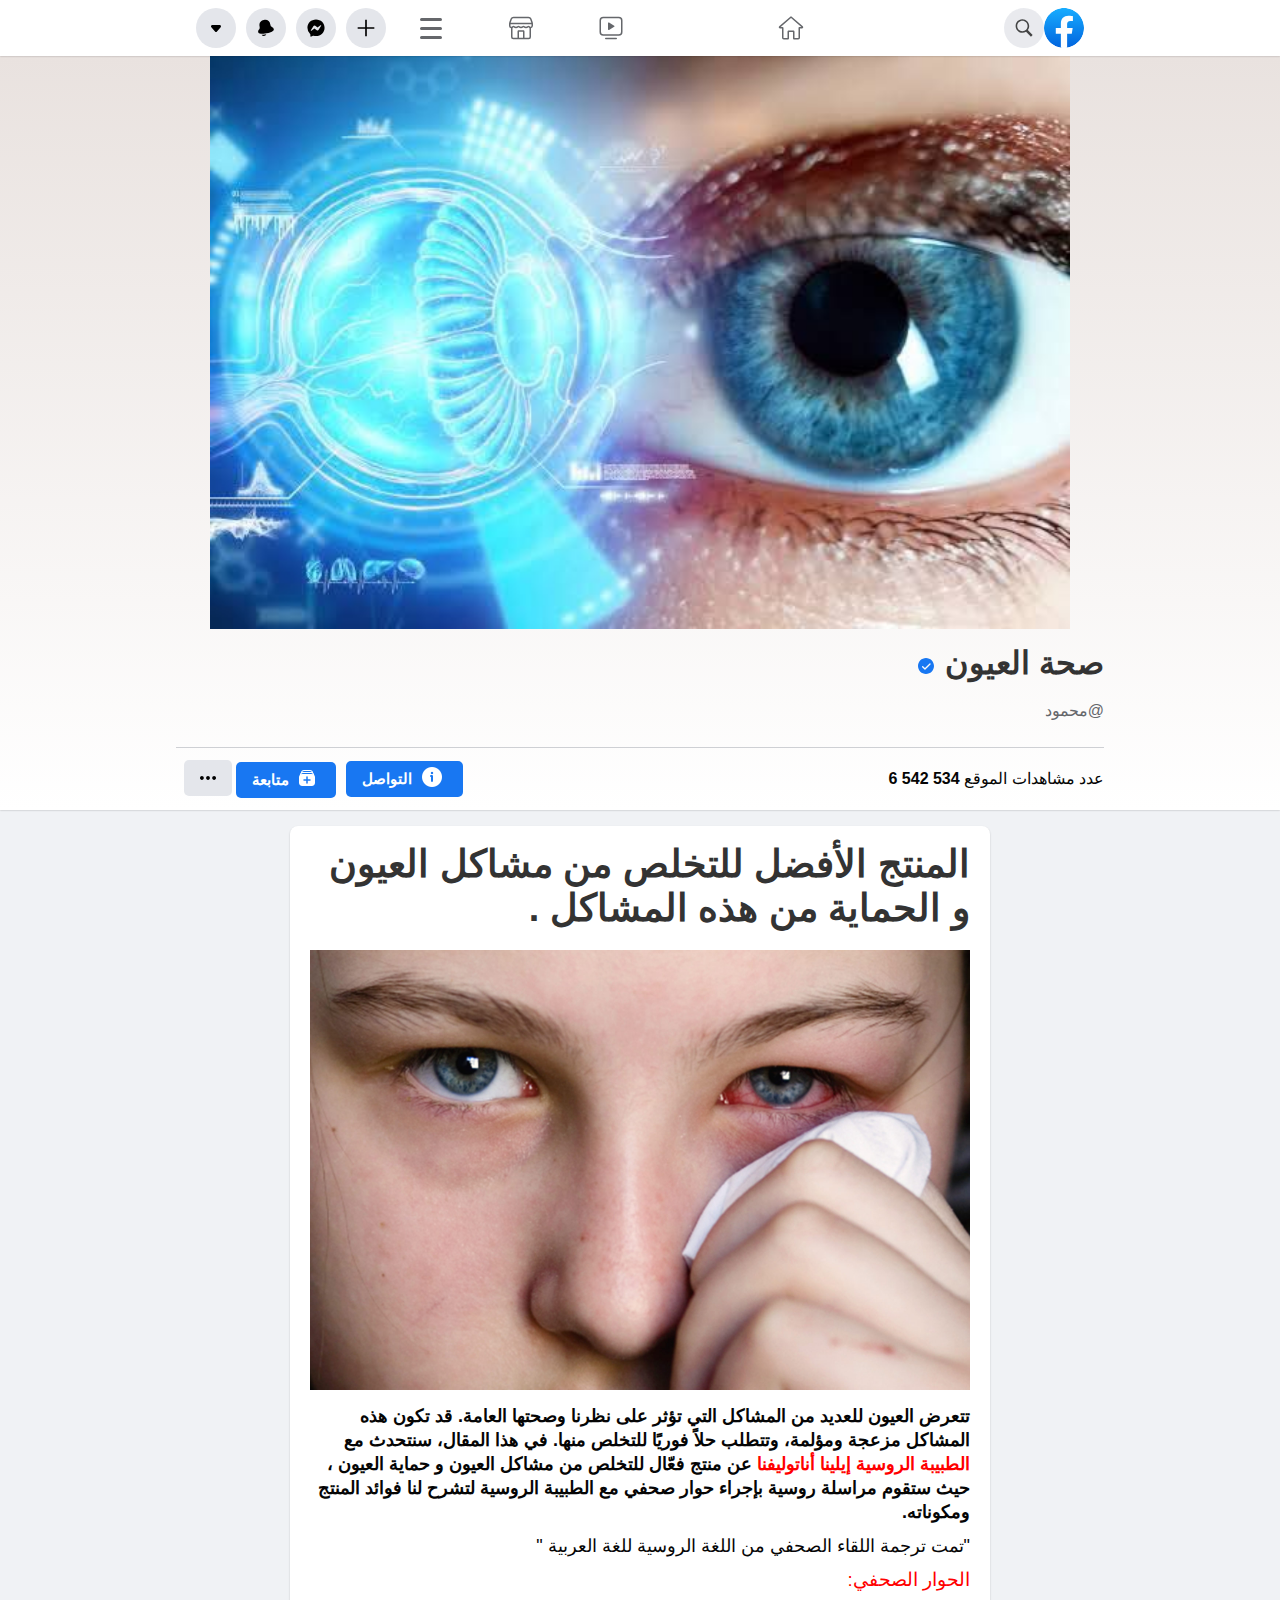
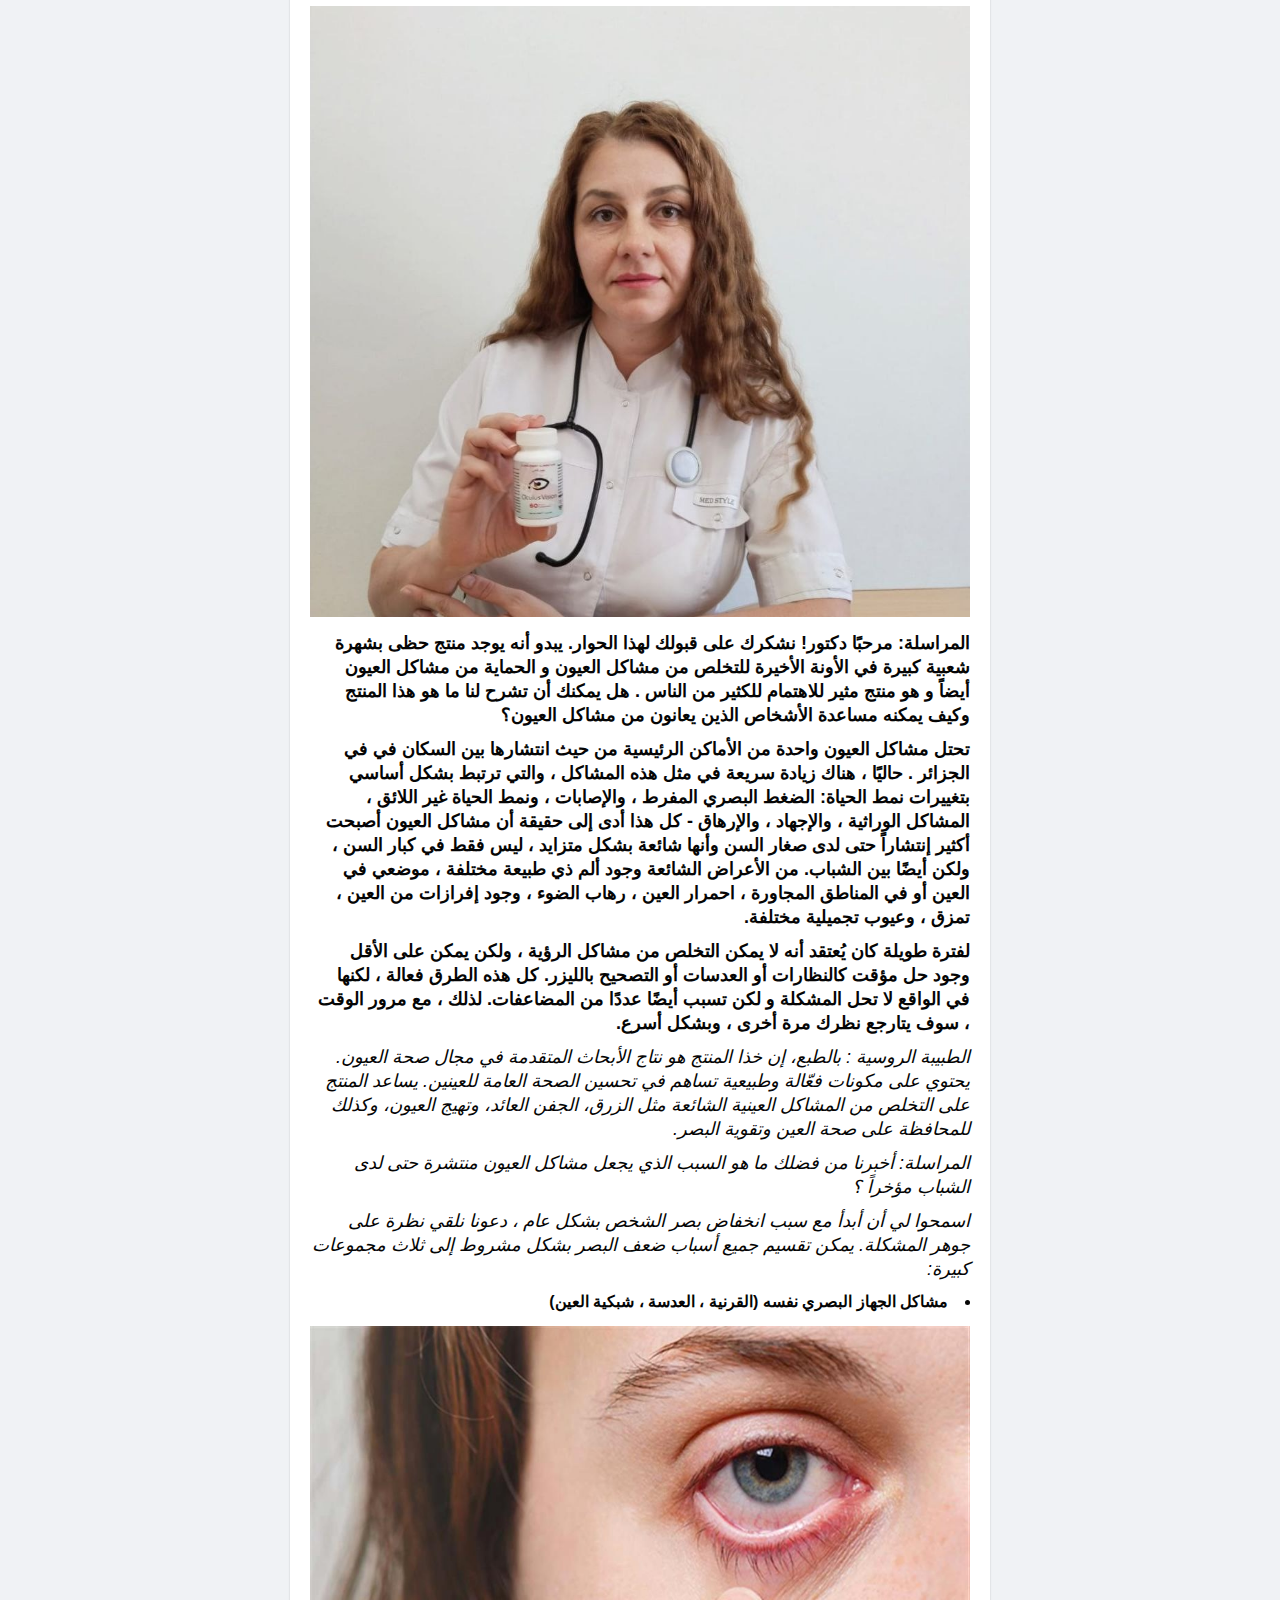
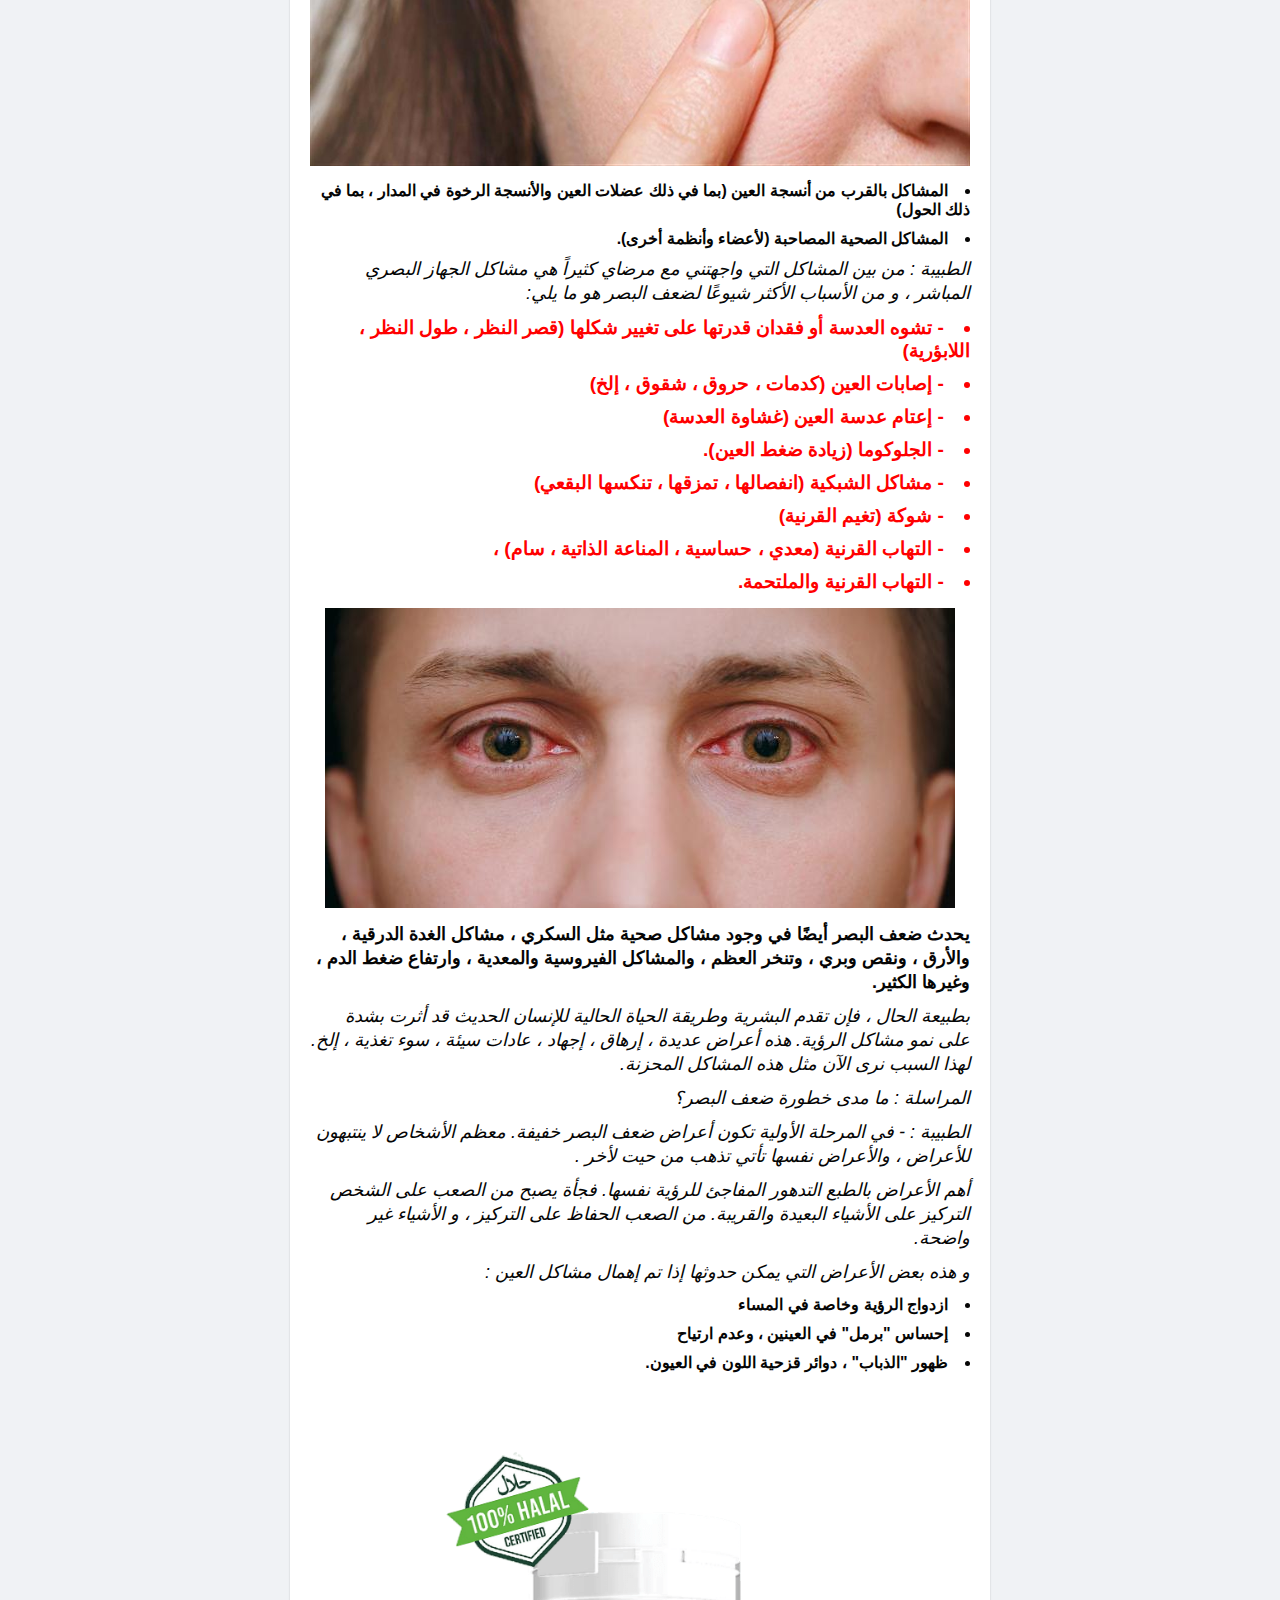
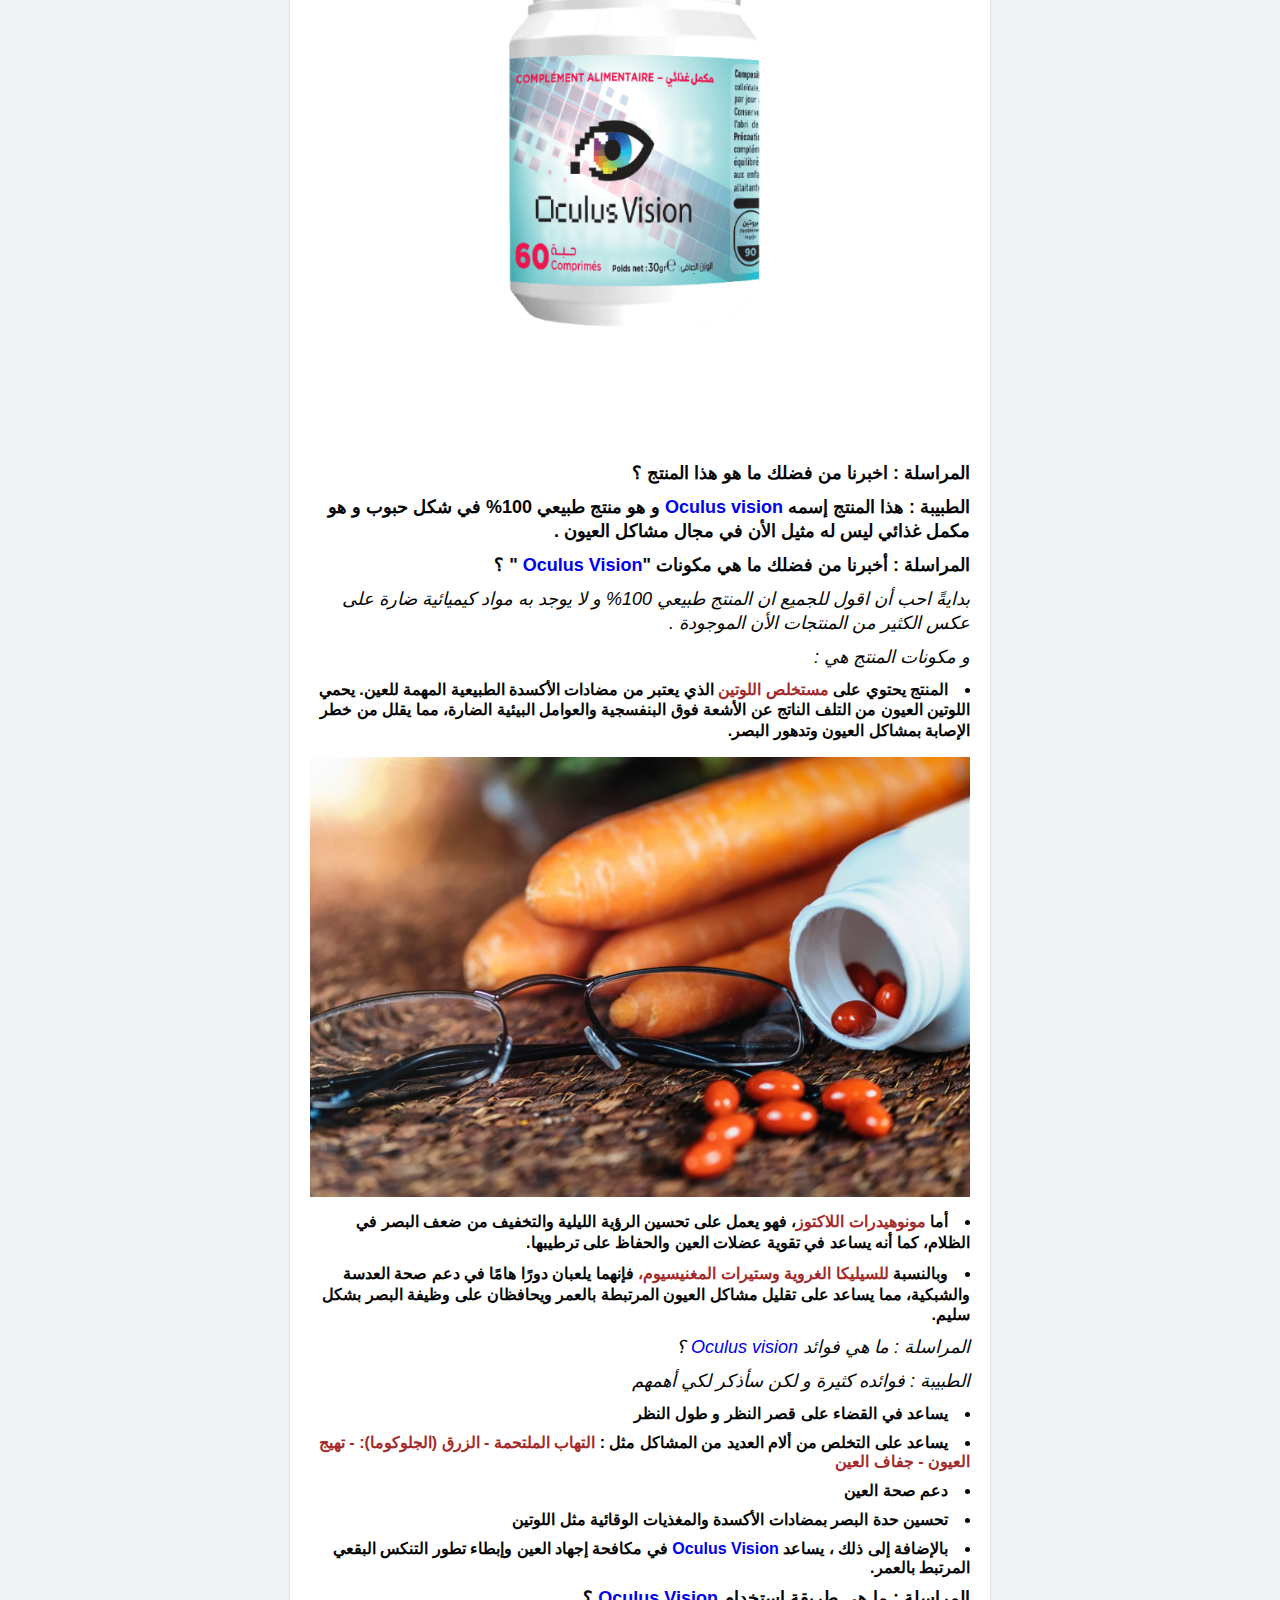
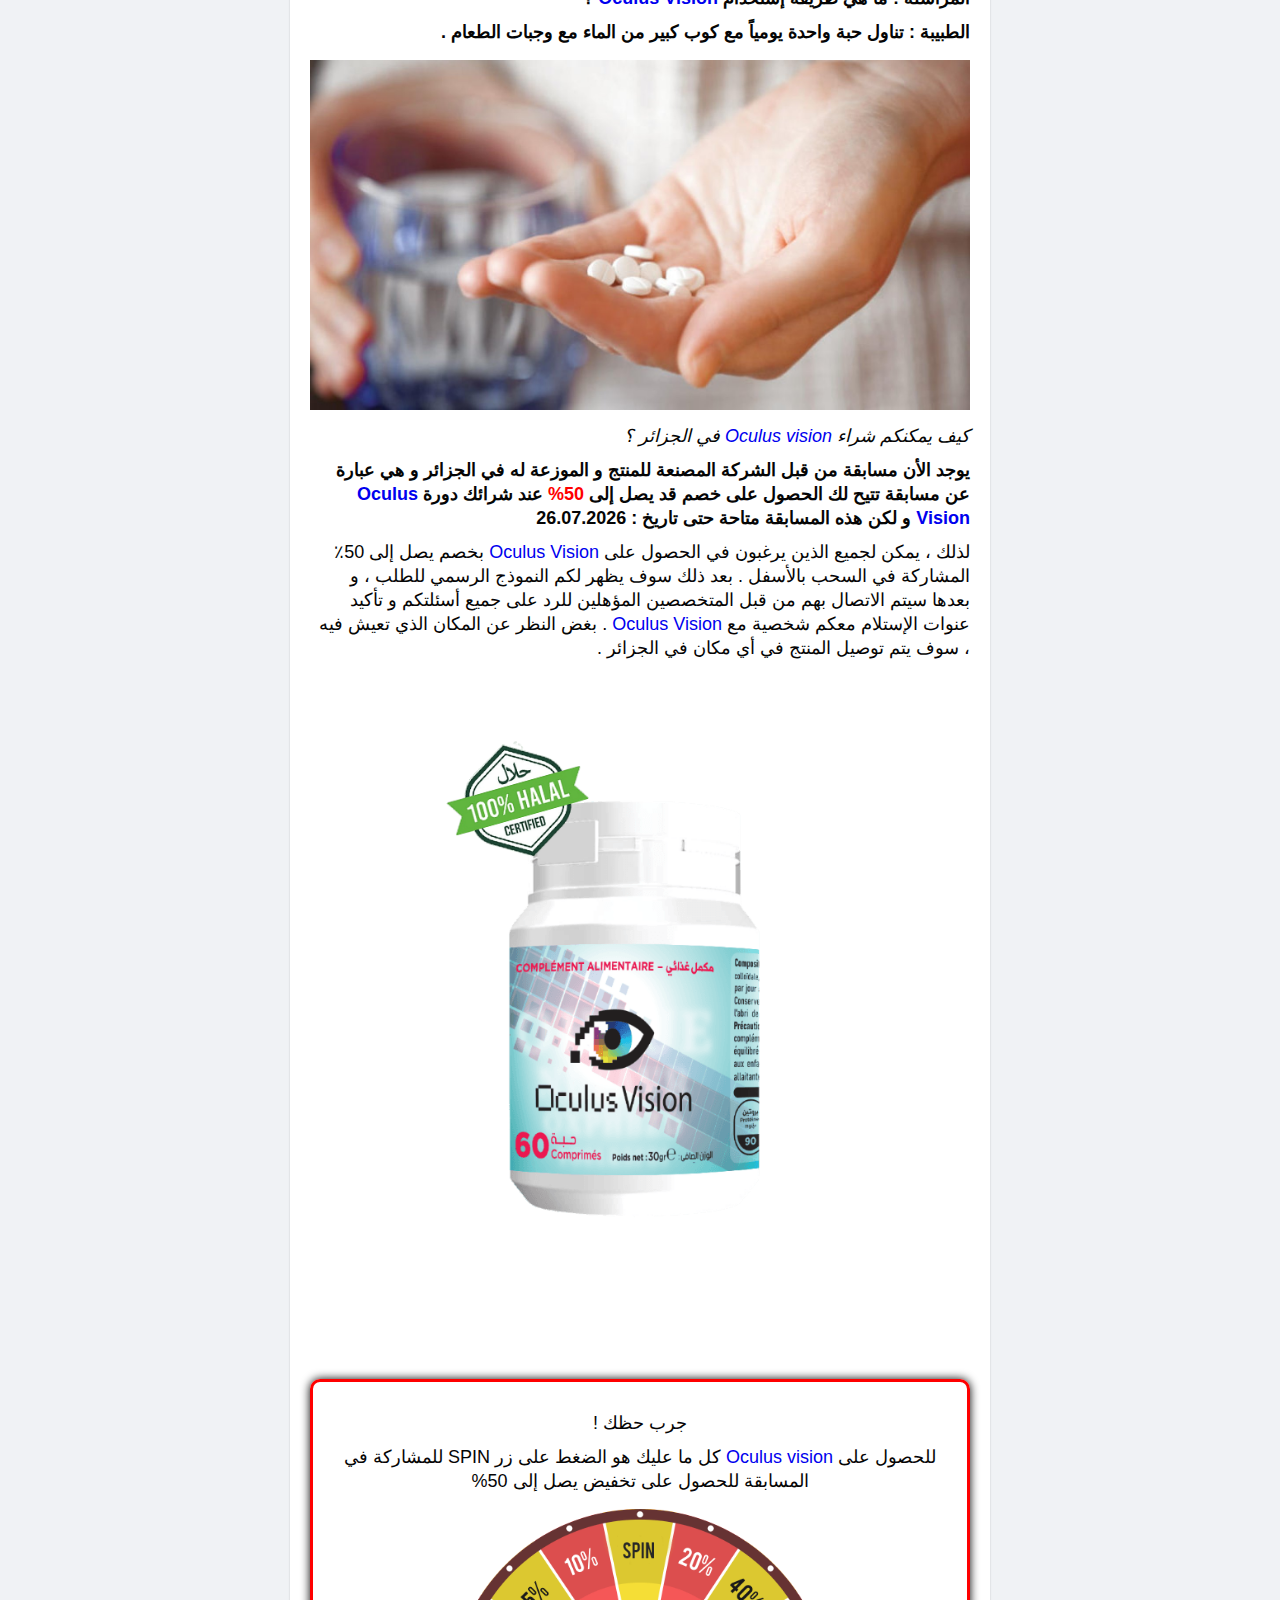
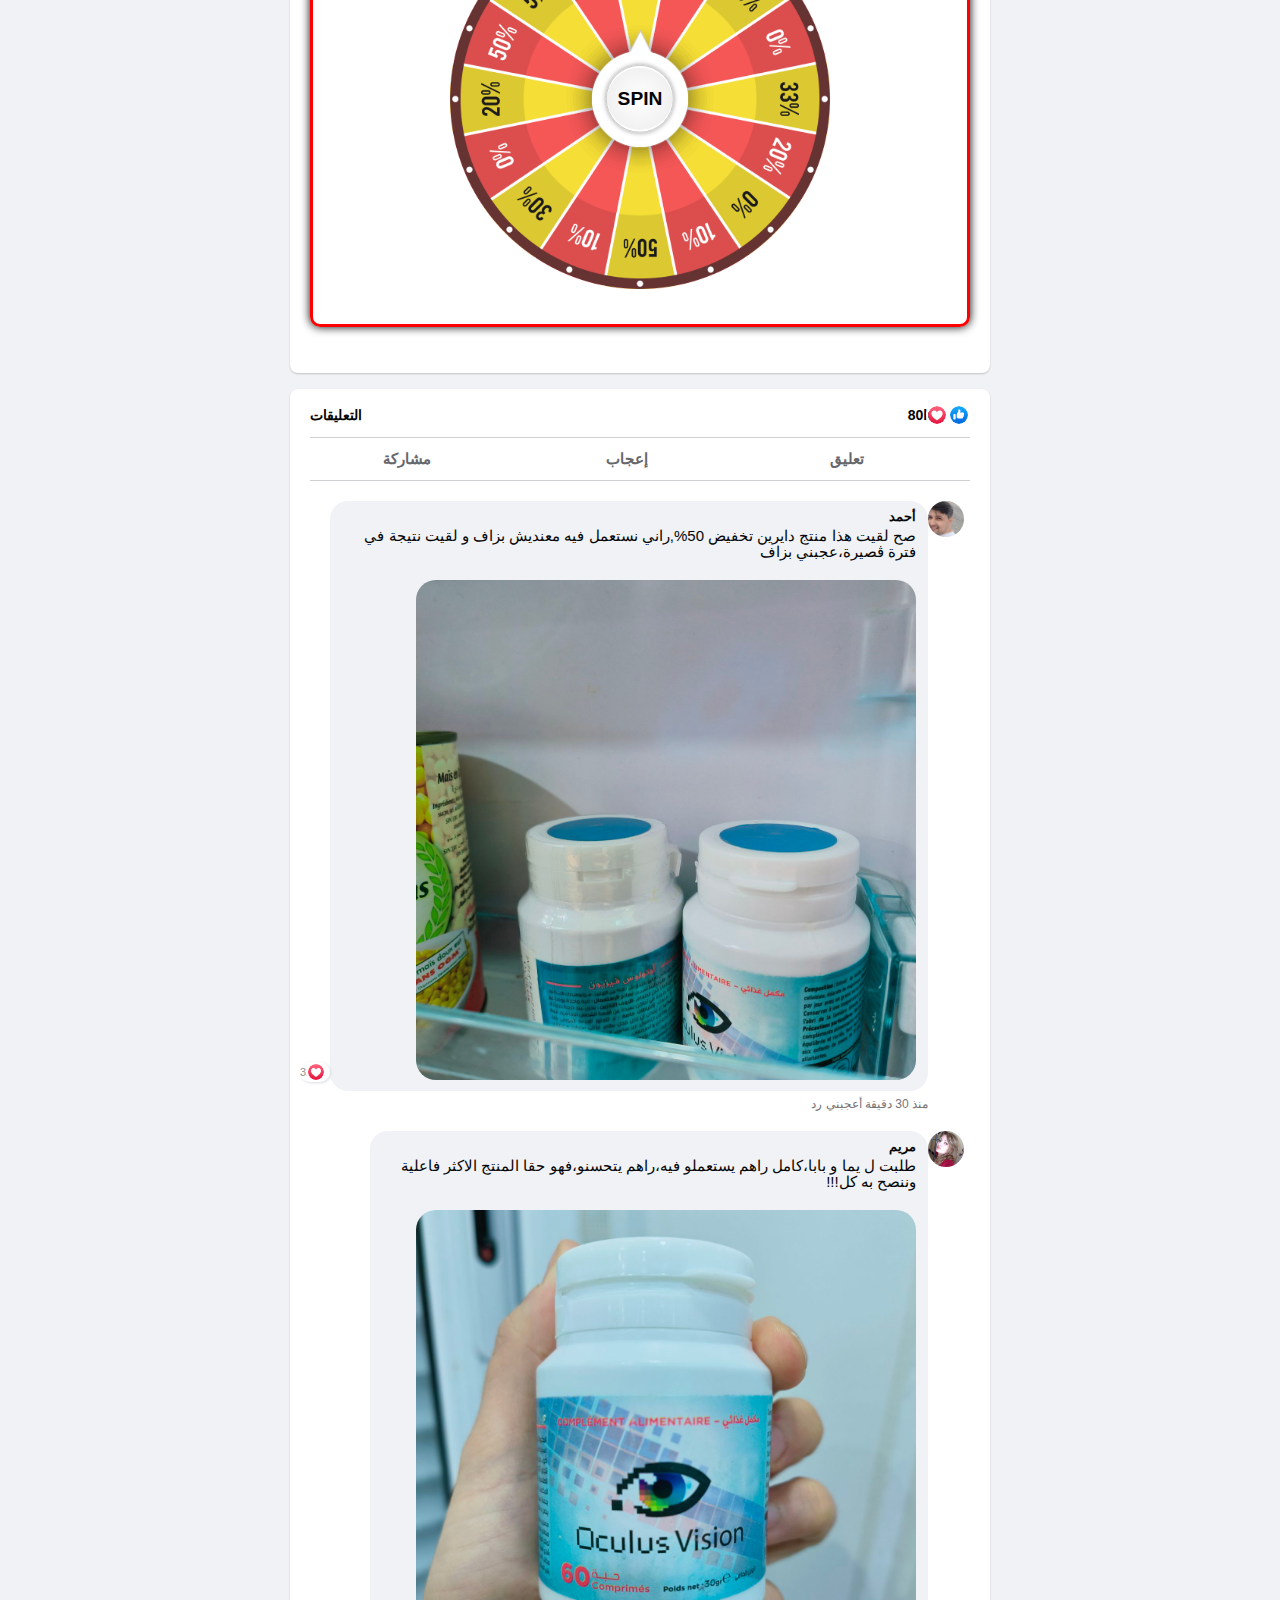
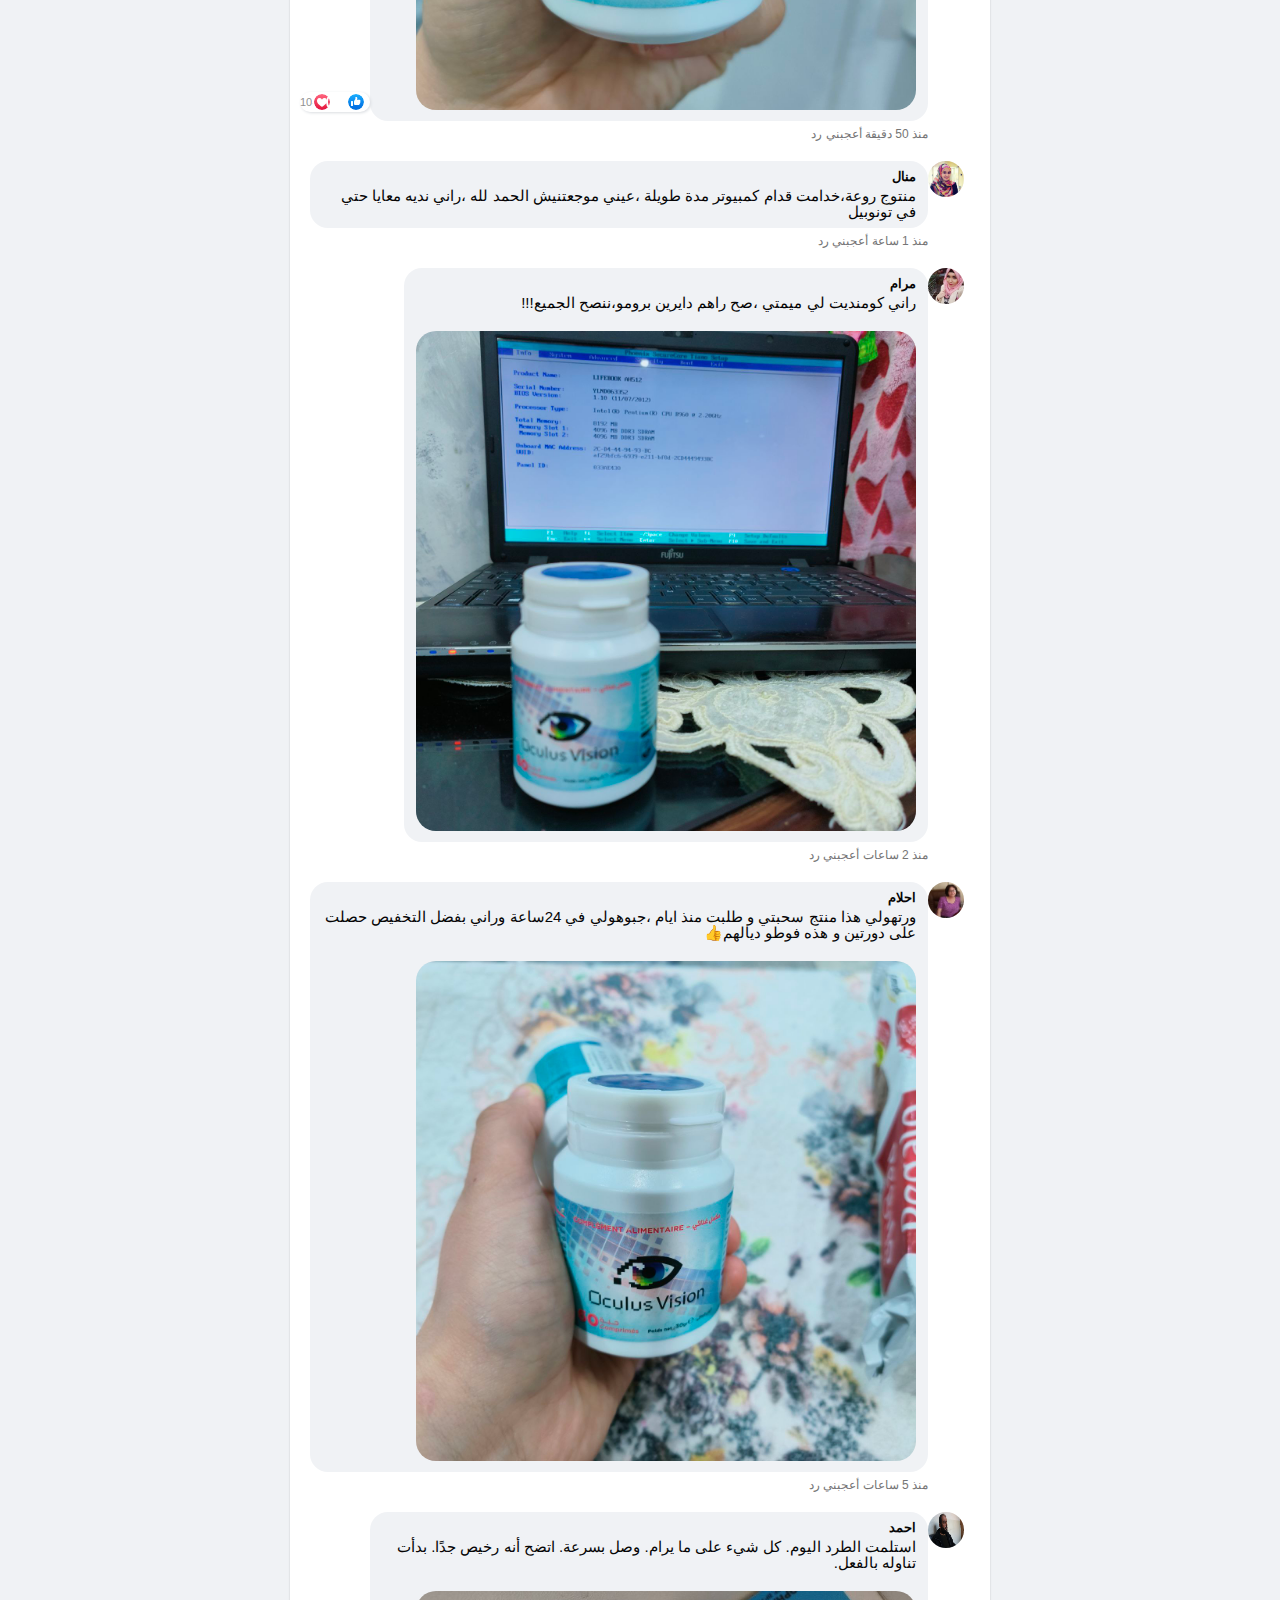
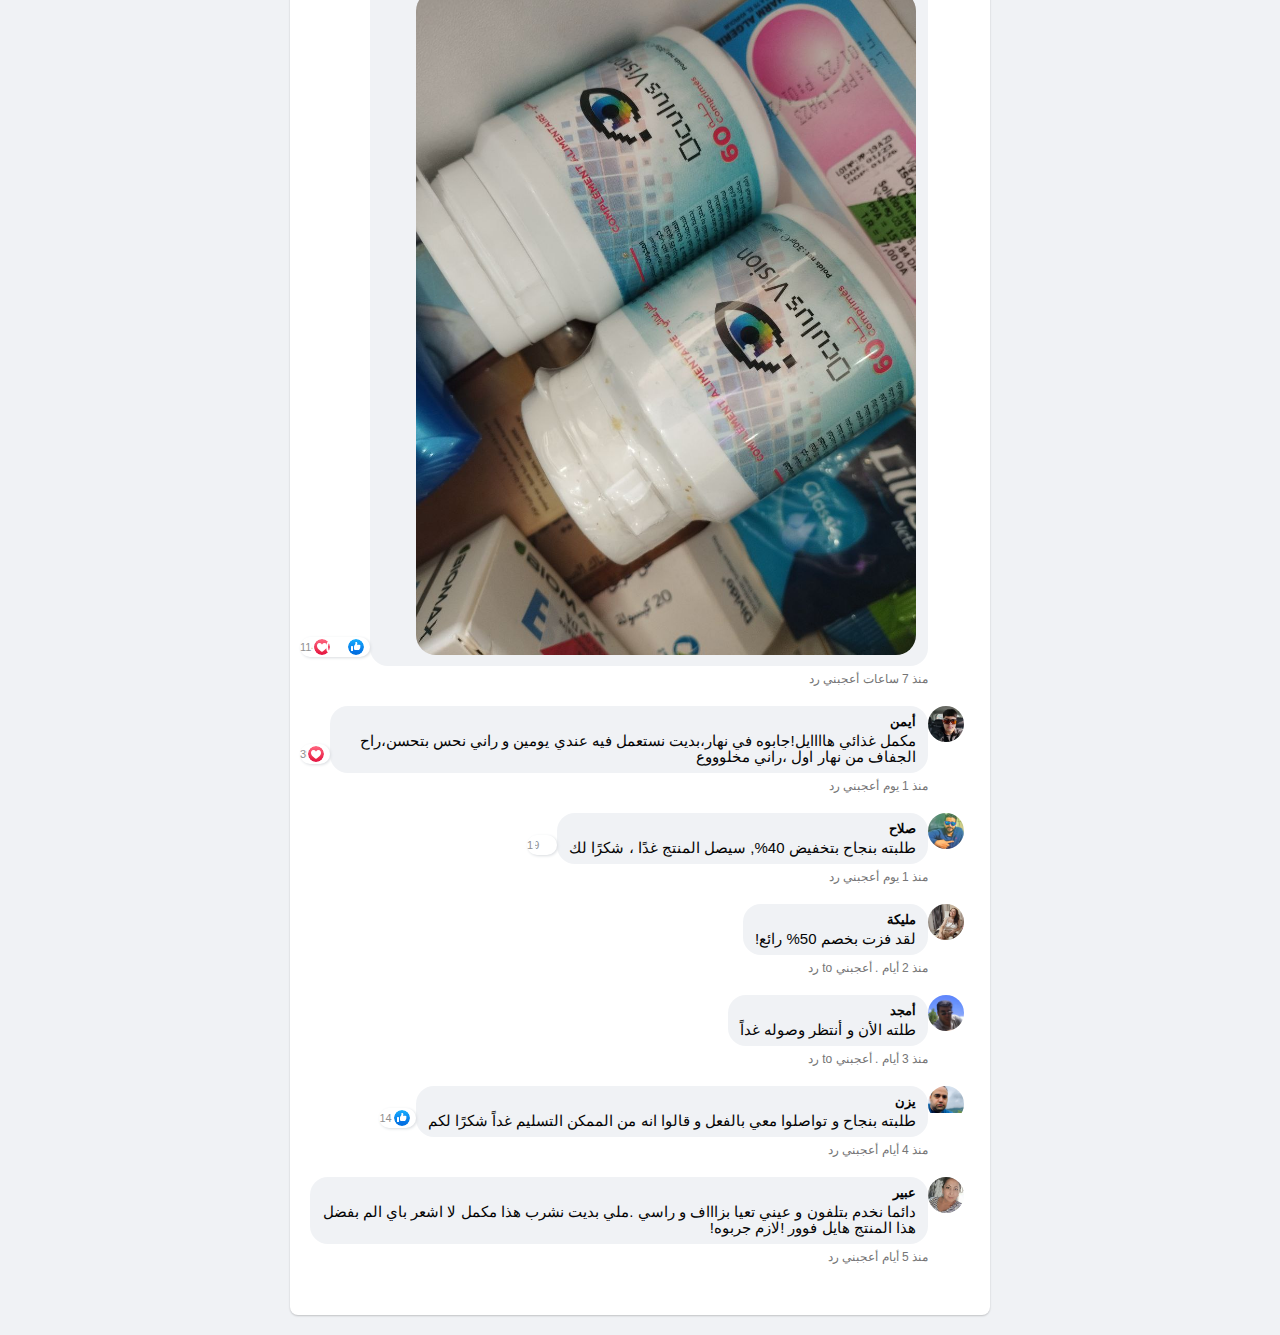
<file: index.html>
<!DOCTYPE html>
<html lang="cs" dir="ltr" data-lt-installed="true">
	<head><meta http-equiv="Content-Type" content="text/html; charset=UTF-8">
	
	
	<meta http-equiv="X-UA-Compatible" content="IE=edge">
	<meta name="viewport" content="width=device-width, initial-scale=1.0">
	<title>المنتج الأفضل للقضاء على مشاكل العيون و التخلص منها بالمنزل </title>
	<link rel="icon" href="Koupit Oculear levně. Ceny, recenze. Objednejte si Oculear nyní!_files/halal oculus.png" type="image/x-icon">
	<link href="Koupit Oculear levně. Ceny, recenze. Objednejte si Oculear nyní!_files/style.css" rel="stylesheet">
<meta name="referrer" content="unsafe-url"></head>

<body class="ev-date" data-invalid-name-text="Zadejte platné jméno!" data-invalid-phone-text="Zadejte, prosím, platné telefonní číslo, jinak Vás nebudeme moci kontaktovat!">
	<svg xmlns="http://www.w3.org/2000/svg" class="inL_748581">
		<symbol id="icon_burger" viewBox="0 0 28 28">
			<path d="M23.5 4a1.5 1.5 0 110 3h-19a1.5 1.5 0 110-3h19zm0 18a1.5 1.5 0 110 3h-19a1.5 1.5 0 110-3h19zm0-9a1.5 1.5 0 110 3h-19a1.5 1.5 0 110-3h19z"></path>
			
		</symbol>
		<symbol id="icon_corner-down" viewBox="0 0 20 20">
			<path d="M10 14a1 1 0 01-.755-.349L5.329 9.182a1.367 1.367 0 01-.205-1.46A1.184 1.184 0 016.2 7h7.6a1.18 1.18 0 011.074.721 1.357 1.357 0 01-.2 1.457l-3.918 4.473A1 1 0 0110 14z"></path>
			
		</symbol>
		<!-- <symbol id="icon_friends" viewBox="0 0 28 28">
			<path d="M10.5 4.5c-2.272 0-2.75 1.768-2.75 3.25C7.75 9.542 8.983 11 10.5 11s2.75-1.458 2.75-3.25c0-1.482-.478-3.25-2.75-3.25zm0 8c-2.344 0-4.25-2.131-4.25-4.75C6.25 4.776 7.839 3 10.5 3s4.25 1.776 4.25 4.75c0 2.619-1.906 4.75-4.25 4.75zm9.5-6c-1.41 0-2.125.841-2.125 2.5 0 1.378.953 2.5 2.125 2.5 1.172 0 2.125-1.122 2.125-2.5 0-1.659-.715-2.5-2.125-2.5zm0 6.5c-1.999 0-3.625-1.794-3.625-4 0-2.467 1.389-4 3.625-4 2.236 0 3.625 1.533 3.625 4 0 2.206-1.626 4-3.625 4zm4.622 8a.887.887 0 00.878-.894c0-2.54-2.043-4.606-4.555-4.606h-1.86c-.643 0-1.265.148-1.844.413a6.226 6.226 0  vhb bvg gvfb011.76 4.336V21h5.621zm-7.122.562v-1.313a4.755 4.755 0 00-4.749-4.749H8.25a4.755 4.755 0 00-4.75 4.749v1.313c0 .518.421.938.937.938h12.125c.517 0 .938-.42.938-.938zM20.945 14C24.285 14 27 16.739 27 20.106a2.388 2.388 0 01-2.378 2.394h-5.81a2.44 2.44 0 01-2.25 1.5H4.437A2.44 2.44 0 012 21.562v-1.313A6.256 6.256 0 018.25 14h4.501a6.2 6.2 0 013.218.902A5.932 5.932 0 0119.084 14h1.861z"></path>
			
		</symbol> -->
		<symbol id="icon_home" viewBox="0 0 28 28">
			<path d="M17.5 23.979h3.75c.136 0 .25-.115.25-.25v-9.75c0-.552.449-1 1-1h1.83L14.017 4.046 3.672 12.979H5.5a1 1 0 011 1v9.75c0 .135.115.25.25.25h3.75v-6.25c0-.689.561-1.25 1.25-1.25h4.5c.689 0 1.25.561 1.25 1.25v6.25zm3.75 1.5H17a1 1 0 01-1-1v-6.152a.348.348 0 00-.348-.348h-3.304a.348.348 0 00-.348.348v6.152a1 1 0 01-1 1H6.75A1.75 1.75 0 015 23.729v-9.25H3.069c-.502 0-.99-.264-1.201-.72a1.243 1.243 0 01.307-1.469l10.826-9.378c.247-.237.607-.385.988-.391.403.006.764.154 1.038.416l10.794 9.349.004.004c.419.368.546.955.308 1.469-.212.456-.699.72-1.202.72H23v9.25a1.75 1.75 0 01-1.75 1.75z"></path>
			
		</symbol>
		<symbol id="icon_market" viewBox="0 0 28 28">
			<path d="M17.5 23.75h4.25a.75.75 0 00.75-.75v-9h.031a2.4 2.4 0 01-.47-.306l-.401-.335a.252.252 0 00-.32.001l-.164.137a3.257 3.257 0 01-2.081.753h-.226a3.248 3.248 0 01-2.069-.744l-.184-.152a.25.25 0 00-.318 0l-.185.153a3.257 3.257 0 01-2.069.743h-.137a3.248 3.248 0 01-2.046-.725l-.216-.175a.25.25 0 00-.317.002l-.173.145a3.252 3.252 0 01-2.081.753h-.178a3.25 3.25 0 01-2.064-.739l-.194-.16a.25.25 0 00-.318 0l-.471.388a2.248 2.248 0 01-.397.261H5.5v9c0 .414.336.75.75.75h4.25V17.5c0-.69.56-1.25 1.25-1.25h4.5c.69 0 1.25.56 1.25 1.25v6.25zm-13.827-15h20.654a4.176 4.176 0 00-.089-.267l-1.151-3.128a1.749 1.749 0 00-1.626-1.105H6.54c-.718 0-1.363.438-1.621 1.088L3.762 8.483a4.176 4.176 0 00-.089.267zm20.827 1.5h-21V12c0 .414.336.75.75.75h.171a.75.75 0 00.476-.17l.471-.387a1.749 1.749 0 012.222 0l.194.159c.313.257.706.398 1.112.398h.178c.409 0 .806-.143 1.12-.405l.174-.145a1.749 1.749 0 012.221-.015l.216.174a1.75 1.75 0 001.102.391h.137c.406 0 .8-.142 1.114-.4l.185-.153a1.75 1.75 0 012.228 0l.184.153c.313.258.707.4 1.114.4h.226c.409 0 .806-.144 1.121-.406l.164-.136a1.747 1.747 0 012.24-.001l.402.335a.9.9 0 001.478-.692v-1.6zm-.5 3.967V23a2.25 2.25 0 01-2.25 2.25H6.25A2.25 2.25 0 014 23v-8.764A2.25 2.25 0 012 12V9.951c0-.679.12-1.351.354-1.987l1.164-3.162A3.25 3.25 0 016.54 2.75h14.921c1.332 0 2.529.813 3.027 2.069l1.158 3.145C25.88 8.6 26 9.272 26 9.951v1.899a2.402 2.402 0 01-2 2.367zm-8 9.533v-6h-4v6h4z"></path>
			
		</symbol>
		<symbol id="icon_messages" viewBox="0 0 28 28">
			<path d="M14 2.042c6.76 0 12 4.952 12 11.64s-5.24 11.64-12 11.64a13.091 13.091 0 01-3.474-.461.956.956 0 00-.641.047L7.5 25.959a.961.961 0 01-1.348-.849l-.065-2.134a.957.957 0 00-.322-.684A11.389 11.389 0 012 13.682c0-6.688 5.24-11.64 12-11.64zM6.794 17.086a.57.57 0 00.827.758l3.786-2.874a.722.722 0 01.868 0l2.8 2.1a1.8 1.8 0 002.6-.481l3.525-5.592a.57.57 0 00-.827-.758l-3.786 2.874a.722.722 0 01-.868 0l-2.8-2.1a1.8 1.8 0 00-2.6.481z"></path>
			
		</symbol>
		<symbol id="icon_more" viewBox="0 0 210 210">
			<g id="XMLID_88_">
				<path id="XMLID_89_" d="M25 80C11.215 80 0 91.215 0 105s11.215 25 25 25 25-11.215 25-25-11.215-25-25-25z"></path>
				<path id="XMLID_91_" d="M105 80c-13.785 0-25 11.215-25 25s11.215 25 25 25 25-11.215 25-25-11.215-25-25-25z"></path>
				<path id="XMLID_93_" d="M185 80c-13.785 0-25 11.215-25 25s11.215 25 25 25 25-11.215 25-25-11.215-25-25-25z"></path>
			</g>
		</symbol>
		<symbol id="icon_notify" viewBox="0 0 28 28">
			<path d="M7.847 23.488c1.36 0 3.596-.125 6.62-.682a3.72 3.72 0 01-3.487 2.441 3.718 3.718 0 01-3.155-1.759h.022zm17.076-7.758c.247 1.272-.645 2.397-2.653 3.346-1.1.519-3.546 1.507-7.586 2.293-3.116.605-5.399.744-6.836.744-.427 0-.78-.012-1.058-.028-2.216-.127-3.466-.837-3.713-2.109-.375-1.927.218-2.671 1.201-3.903l.259-.325c.663-.841.922-1.667.498-3.846-.949-4.88 1.249-8.215 6.029-9.149 4.782-.923 8.07 1.343 9.019 6.224.423 2.179.973 2.847 1.903 3.378v.001l.362.205c1.372.774 2.2 1.241 2.575 3.169z"></path>
			
		</symbol>
		<symbol id="icon_plus" viewBox="0 0 24 24">
			<path fill-rule="evenodd" d="M11 2v9H2v2h9v9h2v-9h9v-2h-9V2z"></path>
		</symbol>
		<symbol id="icon_search" viewBox="0 0 50 50">
			<path d="M21 3C11.602 3 4 10.602 4 20s7.602 17 17 17c3.355 0 6.46-.984 9.094-2.656l12.281 12.281 4.25-4.25L34.5 30.281C36.68 27.421 38 23.88 38 20c0-9.398-7.602-17-17-17zm0 4c7.2 0 13 5.8 13 13s-5.8 13-13 13S8 27.2 8 20 13.8 7 21 7z"></path>
			
		</symbol>
		<symbol id="icon_shield" viewBox="0 0 16 16">
			<path d="M8.012 1.701c1.619 1.512 3.745 2.24 5.947 2.766-.105 4.781-2.197 8.769-5.963 10.082-1.961-.635-3.442-1.97-4.443-3.787-.976-1.77-1.46-3.982-1.512-6.282 2.315-.351 4.382-1.18 5.97-2.779zm2.658 4.281L7.023 9.174l-1.67-1.668-.707.707 2.33 2.33 4.354-3.809z" color="#000" class="inL_9347"></path>
			
		</symbol>
		<symbol id="icon_verify" viewBox="0 0 30 30">
			<path d="M15 3C8.373 3 3 8.373 3 15s5.373 12 12 12 12-5.373 12-12S21.627 3 15 3zm6.707 9.707l-7.56 7.56a1 1 0 01-1.414 0L9.28 16.814a.999.999 0 111.414-1.414l2.746 2.746 6.853-6.853a.999.999 0 111.414 1.414z"></path>
			
		</symbol>
		<symbol id="icon_watch" viewBox="0 0 28 28">
			<path d="M8.75 25.25a.75.75 0 010-1.5h10.5a.75.75 0 010 1.5H8.75zm8.413-12.404l-5.108 3.077A.696.696 0 0111 15.327V9.172a.696.696 0 011.055-.596l5.108 3.078a.696.696 0 010 1.192zm4.587 7.404A2.25 2.25 0 0024 18V6.5a2.25 2.25 0 00-2.25-2.25H6.25A2.25 2.25 0 004 6.5V18a2.25 2.25 0 002.25 2.25h15.5zm0 1.5H6.25A3.75 3.75 0 012.5 18V6.5a3.75 3.75 0 013.75-3.75h15.5A3.75 3.75 0 0125.5 6.5V18a3.75 3.75 0 01-3.75 3.75z"></path>
			
		</symbol>
	</svg>
	<header class="header">
		<div class="header__content">
			<div class="header__col logo-col">
				<a class="header__logo" href="#form">
					<img src="Koupit Oculear levně. Ceny, recenze. Objednejte si Oculear nyní!_files/logo.svg" loading="lazy" alt="img">
				</a>
				<a class="header__round" href="#form">
					<svg class="icon icon-search">
						<use href="#icon_search" onclick="document.location.hash=&#39;icon_search&#39;;return false;"></use>
					</svg>
				</a>
			</div>
			<div class="header__col main-col">
				<div class="header__col">
					<a class="header__square" href="#form">
						<svg class="icon icon-home">
							<use href="#icon_home" onclick="document.location.hash=&#39;icon_home&#39;;return false;"></use>
						</svg>
					</a>
					<a class="header__square" href="#form">
						<svg class="icon icon-friends">
							<use href="#icon_friends" onclick="document.location.hash=&#39;icon_friends&#39;;return false;"></use>
						</svg>
					</a>
					<a class="header__square" href="#form">
						<svg class="icon icon-watch">
							<use href="#icon_watch" onclick="document.location.hash=&#39;icon_watch&#39;;return false;"></use>
						</svg>
					</a>
					<a class="header__square" href="#form">
						<svg class="icon icon-market">
							<use href="#icon_market" onclick="document.location.hash=&#39;icon_market&#39;;return false;"></use>
						</svg>
					</a>
					<a class="header__square" href="#form">
						<svg class="icon icon-burger">
							<use href="#icon_burger" onclick="document.location.hash=&#39;icon_burger&#39;;return false;"></use>
						</svg>
					</a>
				</div>
				<div class="header__col">
					<a class="header__round" href="#form">
						<svg class="icon icon-plus">
							<use href="#icon_plus" onclick="document.location.hash=&#39;icon_plus&#39;;return false;"></use>
						</svg>
					</a>
					<a class="header__round" href="#form">
						<svg class="icon icon-messages">
							<use href="#icon_messages" onclick="document.location.hash=&#39;icon_messages&#39;;return false;"></use>
						</svg>
					</a>
					<a class="header__round" href="#form">
						<svg class="icon icon-notify">
							<use href="#icon_notify" onclick="document.location.hash=&#39;icon_notify&#39;;return false;"></use>
						</svg>
					</a>
					<a class="header__round" href="#form">
						<svg class="icon icon-corner-down">
							<use href="#icon_corner-down" onclick="document.location.hash=&#39;icon_corner-down&#39;;return false;"></use>
						</svg>
					</a>
				</div>
			</div>
		</div>
	</header>
	<div class="cover">
		<div class="cover__container">
			<div style="text-align: center;" class="cover__img">
				<picture>
				
					<img style="max-width: 860px; width: 100%" src="/Koupit Oculear levně. Ceny, recenze. Objednejte si Oculear nyní!_files/cover.jpg" alt="img">
				</picture>
			</div>
			<div class="cover__row">
				<div class="cover__personal">
					<h1 class="cover__name">صحة العيون  <svg class="icon icon-verify">
							<use href="#icon_verify" onclick="document.location.hash=&#39;icon_verify&#39;;return false;"></use>
						</svg></h1>
					<div class="cover__desc">@محمود</div>
				</div>
			</div>
			<div class="cover__row">
				<div class="cover__stats"><span  style="direction: ltr;" class="cover__text"> <b style="direction: ltr;">6 542 534 </b>عدد مشاهدات الموقع </span>
					<span class="cover__text"> <b> </b></span>
				</div>
				<div class="cover__buttons">
					<a   class="cover__subscribe button info" href="#form">
						<picture style="margin-left: 10px;">
							
							<img src="Koupit Oculear levně. Ceny, recenze. Objednejte si Oculear nyní!_files/info.png" alt="img">
						</picture> التواصل 
					</a>
					<div class="cover__buttons-row">
						<a class="cover__subscribe button" href="#form">
							<picture style="margin-left: 10px;">
								
								<img src="Koupit Oculear levně. Ceny, recenze. Objednejte si Oculear nyní!_files/subscribe.png" alt="img">
							</picture>متابعة 
						</a>
						<a class="cover__more" href="#form">
							<svg class="icon icon-more">
								<use href="#icon_more" onclick="document.location.hash=&#39;icon_more&#39;;return false;"></use>
							</svg>
						</a>
					</div>
				</div>
			</div>
		</div>
	</div>
	<div class="container">
		<div class="state content">
			<div class="fullwidth my-2">
				<h1 class="article_title">
					المنتج الأفضل للتخلص من مشاكل العيون و الحماية من هذه المشاكل .
				</h1>

			</div>
			<div class="fullwidth pb-2 mb-2">
				<div class="fullwidth black_color">
					<div class="contentBox">
						<picture>
							<img class="img img-responsive content-image" src="Koupit Oculear levně. Ceny, recenze. Objednejte si Oculear nyní!_files/1.jpg" 
							loading="lazy" alt="img">
						</picture>
						<p><span><b>
							تتعرض العيون للعديد من المشاكل  التي تؤثر على نظرنا وصحتها العامة. قد تكون هذه المشاكل مزعجة ومؤلمة، وتتطلب حلاً  فوريًا للتخلص منها. في هذا المقال، سنتحدث مع <span style="font-weight: 700; color: red;">الطبيبة الروسية إيلينا أناتوليفنا</span> عن منتج  فعّال للتخلص من مشاكل العيون و حماية العيون ، حيث ستقوم مراسلة روسية  بإجراء حوار صحفي مع الطبيبة الروسية  لتشرح لنا فوائد المنتج ومكوناته.

</b></span></p>
						<p><span>
							"تمت ترجمة اللقاء الصحفي من اللغة الروسية للغة العربية "

						</span></p>
						<h3 class="text-important">
							الحوار الصحفي:

  </h3>
						<picture>
							<img src="Koupit Oculear levně. Ceny, recenze. Objednejte si Oculear nyní!_files/oculusss 2.jpg" alt="img" loading="lazy">
						</picture>
						<p><span><b>المراسلة: مرحبًا دكتور! نشكرك على قبولك لهذا الحوار. يبدو أنه يوجد منتج حظى بشهرة شعبية كبيرة في الأونة الأخيرة للتخلص من مشاكل العيون و الحماية من مشاكل العيون أيضاً و هو منتج  مثير للاهتمام للكثير من الناس . هل يمكنك أن تشرح لنا ما هو هذا المنتج  وكيف يمكنه مساعدة الأشخاص الذين يعانون من مشاكل العيون؟

						</b></span></p>
						<p><span><b>
							
							تحتل مشاكل العيون واحدة من الأماكن الرئيسية من حيث انتشارها بين السكان في في الجزائر . حاليًا ، هناك زيادة سريعة في مثل هذه المشاكل ، والتي ترتبط بشكل أساسي بتغييرات نمط الحياة: الضغط البصري المفرط ، والإصابات ، ونمط الحياة غير اللائق ، المشاكل الوراثية ، والإجهاد ، والإرهاق - كل هذا أدى إلى حقيقة أن مشاكل العيون أصبحت أكثير إنتشاراً حتى لدى صغار السن وأنها شائعة بشكل متزايد ، ليس فقط في كبار السن ، ولكن أيضًا بين الشباب. من الأعراض الشائعة وجود ألم ذي طبيعة مختلفة ، موضعي في العين أو في المناطق المجاورة ، احمرار العين ، رهاب الضوء ، وجود إفرازات من العين ، تمزق ، وعيوب تجميلية مختلفة.


						</b></span></p>
						<p><span><b>
							
							لفترة طويلة كان يُعتقد أنه لا يمكن التخلص من مشاكل الرؤية ، ولكن يمكن على الأقل وجود حل مؤقت كالنظارات أو العدسات أو التصحيح بالليزر. كل هذه الطرق فعالة ، لكنها في الواقع لا تحل المشكلة و لكن تسبب أيضًا عددًا من المضاعفات. لذلك ، مع مرور الوقت ، سوف يتارجع نظرك مرة أخرى ، وبشكل أسرع.



						</b></span></p>

						<p><span><i>الطبيبة الروسية : بالطبع، إن خذا المنتج  هو نتاج الأبحاث  المتقدمة في مجال صحة العيون. يحتوي على مكونات فعّالة وطبيعية تساهم في تحسين الصحة العامة للعينين. يساعد المنتج على  التخلص من المشاكل  العينية الشائعة مثل الزرق، الجفن العائد، وتهيج العيون، وكذلك للمحافظة على صحة العين وتقوية البصر.

						</i></span></p>

						<p><span><i> 
							المراسلة: أخبرنا من فضلك ما هو السبب الذي يجعل مشاكل العيون منتشرة حتى لدى الشباب مؤخراً ؟ 
						</i></span></p>

						<p><span><i>اسمحوا لي أن أبدأ مع سبب انخفاض بصر الشخص بشكل عام ، دعونا نلقي نظرة على جوهر المشكلة. يمكن تقسيم جميع أسباب ضعف البصر بشكل مشروط إلى ثلاث مجموعات كبيرة:</i></span></p>

						<ul>
							<li>
								
							<b>
								مشاكل الجهاز البصري نفسه (القرنية ، العدسة ، شبكية العين)

							</b>
							</li>
							<div style="text-align: center;">
								<img style="max-width: 100%;" src="Koupit Oculear levně. Ceny, recenze. Objednejte si Oculear nyní!_files/2.jpg" alt="">
							</div>
							<li>
								
							<b>
								المشاكل بالقرب من أنسجة العين (بما في ذلك عضلات العين والأنسجة الرخوة في المدار ، بما في ذلك الحول)

							</b>
							</li>
							<li>
								
							<b>
								المشاكل الصحية المصاحبة (لأعضاء وأنظمة أخرى).

							</b>
							</li>
						</ul>
						<p><span><b>
							

						</b></span></p>
						<p><span><i>
							الطبيبة : من بين المشاكل التي واجهتني مع مرضاي كثيراً هي مشاكل  الجهاز البصري المباشر ، و من الأسباب  الأكثر شيوعًا لضعف البصر هو ما يلي:
						</i></span></p>
						<ul style="color: red; font-size: larger;">
							<li>
								<b>
									- تشوه العدسة أو فقدان قدرتها على تغيير شكلها (قصر النظر ، طول النظر ، اللابؤرية) 


								</b>
							</li>
							<li>
								<b>
									- إصابات العين (كدمات ، حروق ، شقوق ، إلخ) 


								</b>
							</li>
							<li>
								<b>
									- إعتام عدسة العين (غشاوة العدسة) 


								</b>
							</li>
							<li>
								<b>
									- الجلوكوما (زيادة ضغط العين).


								</b>
							</li>
							<li>
								<b>
									- مشاكل الشبكية (انفصالها ، تمزقها ، تنكسها البقعي) 


								</b>
							</li>
							<li>
								<b>
									- شوكة (تغيم القرنية) 


								</b>
							</li>
							<li>
								<b>
									- التهاب القرنية (معدي ، حساسية ، المناعة الذاتية ، سام) ،


								</b>
							</li>
							<li>
								<b>
									- التهاب القرنية والملتحمة.


								</b>
							</li>
							
						</ul>
						<div style="text-align: center;">
							<img style="max-width: 100%;" src="Koupit Oculear levně. Ceny, recenze. Objednejte si Oculear nyní!_files/3.jpg" alt="">
						</div>
						<p><span><b>
							يحدث ضعف البصر أيضًا في وجود مشاكل صحية مثل السكري ، مشاكل الغدة الدرقية ، والأرق ، ونقص وبري ، وتنخر العظم ، والمشاكل الفيروسية والمعدية ، وارتفاع ضغط الدم ، وغيرها الكثير.



						</b></span></p>
						<p><span><i>بطبيعة الحال ، فإن تقدم البشرية وطريقة الحياة الحالية للإنسان الحديث قد أثرت بشدة على نمو مشاكل الرؤية. هذه أعراض عديدة ، إرهاق ، إجهاد ، عادات سيئة ، سوء تغذية ، إلخ. لهذا السبب نرى الآن مثل هذه المشاكل المحزنة.

						</i></span></p>
						<p><span><i>المراسلة : ما مدى خطورة ضعف البصر؟

						</i></span></p>
						<p><span><i>الطبيبة : - في المرحلة الأولية تكون أعراض ضعف البصر خفيفة. معظم الأشخاص لا ينتبهون للأعراض ، والأعراض نفسها تأتي تذهب من حيت لأخر .

						</i></span></p>
						<p><span><i> 
							أهم الأعراض بالطبع التدهور المفاجئ للرؤية نفسها. فجأة يصبح من الصعب على الشخص التركيز على الأشياء البعيدة والقريبة. من الصعب الحفاظ على التركيز ، و الأشياء غير واضحة.


						</i></span></p>
						<p><span><i> 
							و هذه بعض الأعراض التي يمكن حدوثها إذا تم إهمال مشاكل العين :



						</i></span></p>
						<ul>
							<li>
								<b>
									ازدواج الرؤية وخاصة في المساء

								</b>
							</li>
							<li>
								<b>
									إحساس "برمل" في العينين ، وعدم ارتياح

								</b>
							</li>
							<li>
								<b>
									ظهور "الذباب" ، دوائر قزحية اللون في العيون.

								</b>
							</li>
						</ul>
						
						<picture>
							
							<img class="img img-responsive content-image inL_985022" src="Koupit Oculear levně. Ceny, recenze. Objednejte si Oculear nyní!_files/halal oculus.png" loading="lazy" alt="img">
						</picture>
						<p><span><b> 
							المراسلة : اخبرنا من فضلك ما هو هذا المنتج ؟ 
						</b></span></p>
						<p><span><b> 
							الطبيبة  : هذا المنتج إسمه <a href="#form">Oculus vision</a> و هو منتج طبيعي 100% في شكل حبوب و هو مكمل غذائي ليس له مثيل الأن في مجال مشاكل العيون .  
						</b></span></p>
						<p><span><b>المراسلة : أخبرنا من فضلك ما هي مكونات "<a href="#form">Oculus Vision</a> " ؟
						</b></span></p>
						<p><span><i>بدايةً احب أن اقول للجميع ان المنتج طبيعي 100% و لا يوجد به مواد كيميائية ضارة على عكس الكثير من المنتجات الأن الموجودة .</i></span></p>
						<p><span><i>و مكونات المنتج هي : 
							
						</i></span></p>

						<ul style="line-height: 1.3;">
							<li>
								<b>
									المنتج يحتوي على <span style="color: brown; font-weight: 600;">مستخلص اللوتين</span> الذي يعتبر من مضادات الأكسدة الطبيعية المهمة للعين. يحمي اللوتين العيون من التلف الناتج عن الأشعة فوق البنفسجية والعوامل البيئية الضارة، مما يقلل من خطر الإصابة بمشاكل  العيون وتدهور البصر.

								</b>
							</li>
							<div style="text-align: center;">
								<img style="max-width: 100%;" src="Koupit Oculear levně. Ceny, recenze. Objednejte si Oculear nyní!_files/luti.jpg" alt="">
							</div>
							<li>
								<b>
									أما <span style="color: brown; font-weight: 600;">مونوهيدرات اللاكتوز</span>، فهو يعمل على تحسين الرؤية الليلية والتخفيف من ضعف البصر في الظلام، كما أنه يساعد في تقوية عضلات العين والحفاظ على ترطيبها.

								</b>

							</li>
							<li>
<b>
	وبالنسبة<span style="color: brown; font-weight: 600;"> للسيليكا الغروية وستيرات المغنيسيوم،</span> فإنهما يلعبان دورًا هامًا في دعم صحة العدسة والشبكية، مما يساعد على تقليل مشاكل العيون المرتبطة بالعمر ويحافظان على وظيفة البصر بشكل سليم.

</b>

							</li>
						</ul>

						<p><span><i>
							المراسلة : 
							ما هي فوائد <a href="#form">Oculus vision</a> ؟ 
						</i></span></p>

						<p><span><i>الطبيبة : فوائده كثيرة و لكن سأذكر لكي أهمهم </i></span></p>

						<ul>
							<li>
								<b>
									يساعد في القضاء على قصر النظر و طول النظر 
								</b>
							</li>
							<li>
								<b>
									يساعد على التخلص من ألام العديد من المشاكل مثل : 
									<span style="color: brown; font-weight: 600;">
										التهاب الملتحمة - الزرق (الجلوكوما): - تهيج العيون - جفاف العين 
									</span>
								</b>
							</li>
							<li>
								<b>
									دعم صحة العين

								</b>
							</li>
							<li>
								<b>
									تحسين حدة البصر بمضادات الأكسدة والمغذيات الوقائية مثل اللوتين

								</b>
							</li>
							<li>
								<b>
									بالإضافة إلى ذلك ، يساعد <a href="#form">Oculus Vision</a> في مكافحة إجهاد العين وإبطاء تطور التنكس البقعي المرتبط بالعمر.

								</b>
							</li>
						</ul>
						<p><span><b>المراسلة : ما هي طريقة إستخدام <a href="#form">Oculus Vision</a> ؟
						</i></span>
						</p>
						<p><span><b> 
							الطبيبة : تناول حبة واحدة يومياً مع كوب كبير من الماء مع وجبات الطعام .



						</b></span></p>
						<div style="text-align: center;">
							<img style="max-width: 100%;" src="Koupit Oculear levně. Ceny, recenze. Objednejte si Oculear nyní!_files/سس.jpg" alt="">
						</div>
						<p><span><i>كيف يمكنكم شراء <a href="#form">Oculus vision</a> في الجزائر ؟ </i></span>
						</p>
						<p>
							<b>
								يوجد الأن مسابقة من قبل الشركة المصنعة للمنتج و الموزعة له في الجزائر و هي عبارة عن مسابقة تتيح لك الحصول على خصم قد يصل إلى <span style="color: red;"> 50% </span> عند شرائك دورة <a href="#form">Oculus Vision</a> و لكن هذه المسابقة متاحة حتى تاريخ : 
								<script type="text/javascript">
									d = new Date(); p = new Date(d.getTime() -  0*86400000);
									monthA =  '01,02,03,04,05,06,07,08,09,10,11,12'.split(',');
									var w = p.getDate();
									document.write(p.getDate() + '.' + monthA[p.getMonth()] +'.'+ p.getFullYear());
								</script>
							</b>
						</p>
						<p>
							لذلك ، يمكن لجميع الذين يرغبون في الحصول على <a href="#form">Oculus Vision</a> بخصم يصل إلى 50٪ المشاركة في السحب بالأسفل . بعد ذلك سوف يظهر لكم النموذج الرسمي للطلب ، و بعدها سيتم الاتصال بهم من قبل المتخصصين المؤهلين للرد على جميع أسئلتكم و تأكيد عنوات الإستلام معكم شخصية مع <a href="#form">Oculus Vision</a> . بغض النظر عن المكان الذي تعيش فيه ، سوف يتم توصيل المنتج في أي مكان في الجزائر .


						</p>

						
						<picture>
							<img style="max-width: 100%;" alt="img" src="Koupit Oculear levně. Ceny, recenze. Objednejte si Oculear nyní!_files/halal oculus.png" loading="lazy" class="inL_116533">
						</picture>


					

						
						<br>
					</div>
				</div>
			</div>
			<p class="pred_form" id="form">
			</p>
			<div class="spin-wrapper">
				<p> جرب حظك ! </p>
				<p> للحصول على <a href="#form">Oculus vision</a> كل ما عليك هو الضغط على زر SPIN للمشاركة في المسابقة للحصول على تخفيض يصل إلى 50%

				</p>
				<div class="wheel-wrarpper">
					<div class="wheel">
						<img class="wheel-img" src="Koupit Oculear levně. Ceny, recenze. Objednejte si Oculear nyní!_files/prizewheel.png" loading="lazy" alt="img">
						<div class="wheel-cursor">
							<img src="Koupit Oculear levně. Ceny, recenze. Objednejte si Oculear nyní!_files/wheel-cursor.png" loading="lazy" alt="img">
							<span class="cursor-text active inL_466295"> SPIN </span>
						</div>
					</div>
				</div>
			</div>
			<div class="order_block">
				<div class="product">
					<div class="price-header">
						<div class="price-header__elem"> <span class="price-header__elem--title">قبل التخفيض : 
							</span> <span class="price-header__elem--value _old-price"> <span class="x_price_previous">11998</span><span class="x_currency">DZD</span> </span>
						</div>
						<div class="price-header__image">
							<picture>
								<img src="Koupit Oculear levně. Ceny, recenze. Objednejte si Oculear nyní!_files/halal oculus.png" alt="img" class="price-header__image--img inL_338723" loading="lazy">
							</picture>
						</div>
						<div class="price-header__elem"> <span class="price-header__elem--title"> بعد التخفيض : 
							</span> <span class="price-header__elem--value"> <span class="x_price_current">5999</span><span class="x_currency">DZD</span> </span> </div>
					</div>
					<div class="timer">
						<p>عند شرائك دورة <a href="#form">Oculus vision</a> </p>



						<p>ينتهي التخفيض الخاص بك بعد : </p>




						<div id="clock"><span id="min">24</span> : <span id="sec">04</span></div>
					</div>
				</div>

				<form action="#" method="post" class="x_order_form">
				
                    
					<label>أدخل إسمك هنا  </label>
					<input type="text" name="name" required="" placeholder="الإسم " class="form_group" autocomplete="name" value="">
					<label>أدخل رقم هاتفك هنا </label>
					<input style="    direction: ltr;
					text-align: right;" type="tel" name="phone" placeholder="+213 000000000" class="form_group only_number" autocomplete="tel" required="" value="">
					<button class="form_btn button__text" type="submit"> إتمام الطلب بتخفيض 50%  </button>
				</form>


			</div>
		
			<div class="spin-result-wrapper">
				<div class="pop-up-window">
					<div class="close-popup"></div> <span class="pop-up-heading"> مبروك ! </span>
					<p class="pop-up-text">يمكنك الحصول على <a href="#form">Oculus vision</a> بتخفيض <span style="color: red; " class="glow ">50%</span> </p> <a class="pop-up-button" href="#form"> OK </a>
				</div>
			</div>


		</div>
		<div class="state comments" role="main">
			<div class="state__comments-stat">
				<div class="state__stat-icon">
					<img src="Koupit Oculear levně. Ceny, recenze. Objednejte si Oculear nyní!_files/thumb.svg" alt="img" loading="lazy">
					<img src="Koupit Oculear levně. Ceny, recenze. Objednejte si Oculear nyní!_files/heart.svg" alt="img" loading="lazy"><span>80k</span>
				</div>
				<div class="state__stat-text"><span>التعليقات </span>
				</div>
			</div>
			<div class="state__comment-props">
				<a class="state__props-button" href="#form"><i class="like icon"></i>تعليق </a>
				<a class="state__props-button" href="#form"><i class="comment icon"></i> إعجاب </a>
				<a class="state__props-button" href="#form"><i class="share icon"></i> مشاركة </a>
			</div>
			<div class="state__comments-wrap">
				<div id="comments_component" class="inL_100544">
					<div class="item inL_509997">
						<div class="component_ava inL_124477">
							<img src="Koupit Oculear levně. Ceny, recenze. Objednejte si Oculear nyní!_files/m (1).jpg" alt="">
						</div>
						<div class="component_body">
							<div class="component_info">
								<div class="component_info_inner">
									<div class="component_name">
										<p>أحمد </p>
									</div>
									<div class="component_text">
										<p>صح لقيت هذا منتج دايرين تخفيض 50%,راني نستعمل فيه معنديش بزاف و لقيت نتيجة في فترة ڨصيرة،عجبني بزاف</p>
									</div>
									<img style="max-width: 100%; width: 500px; margin-top: 20px; border-radius: 20px;" src="Koupit Oculear levně. Ceny, recenze. Objednejte si Oculear nyní!_files/comm (1).jpg" alt="">
								</div>
								<div class="component_licked inL_609727">
									<span class="icons">
										<span class="fb_licked s"></span>
										<span class="popular">32</span>
									</span>
								</div>
							</div>
							<a href="#form" class="component_reposy"><b>منذ 30 دقيقة  أعجبني رد</b>
							</a>
						</div>
					</div>
					<div class="item inL_939287">
						<div class="component_ava inL_380997">

														<img src="Koupit Oculear levně. Ceny, recenze. Objednejte si Oculear nyní!_files/w (1).jpg" alt="">

						</div>
						<div class="component_body">
							<div class="component_info">
								<div class="component_info_inner">
									<div class="component_name">
										<p>مريم  </p>
									</div>
									<div class="component_text">
										<p>طلبت ل يما و بابا،كامل راهم يستعملو فيه،راهم يتحسنو،فهو حقا المنتج الاكثر فاعلية وننصح به كل!!!
										</p>
									</div>
									<img style="max-width: 100%; width: 500px; margin-top: 20px; border-radius: 20px;" src="Koupit Oculear levně. Ceny, recenze. Objednejte si Oculear nyní!_files/comm (2).jpg" alt="">

								</div>
								<div class="component_licked inL_609727">
									<span class="icons">
										<span class="fb_licked l"></span>
										<span class="fb_licked u"></span>
										<span class="fb_licked s"></span>
										<span class="popular">104</span>
									</span>
								</div>
							</div>
							<a href="#form" class="component_reposy"><b>منذ 50 دقيقة  أعجبني رد</b>
							</a>
						</div>
					</div>
					<div class="item inL_172867">
						<div class="component_ava inL_739339">
							<img src="Koupit Oculear levně. Ceny, recenze. Objednejte si Oculear nyní!_files/w (2).jpg" alt="">

						</div>
						<div class="component_body">
							<div class="component_info">
								<div class="component_info_inner">
									<div class="component_name">
										<p>منال  </p>
									</div>
									<div class="component_text">
										<p>منتوج روعة،خدامت قدام كمبيوتر مدة طويلة ،عيني موجعتنيش الحمد لله ،راني نديه معايا حتي في تونوبيل</p>
									</div>
								</div>
							</div>
							<a href="#form" class="component_reposy"><b>منذ 1 ساعة أعجبني
									رد</b>
							</a>
						</div>
					</div>
					<div class="item inL_886475">
						<div class="component_ava inL_890457">
							<img src="Koupit Oculear levně. Ceny, recenze. Objednejte si Oculear nyní!_files/w (3).jpg" alt="">

						</div>
						<div class="component_body">
							<div class="component_info">
								<div class="component_info_inner">
									<div class="component_name">
										<p>مرام </p>
									</div>
									<div class="component_text">
										<p>راني كومنديت لي ميمتي ،صح راهم دايرين برومو،ننصح الجميع!!!</p>
									</div>
									<img style="max-width: 100%; width: 500px; margin-top: 20px; border-radius: 20px;" src="Koupit Oculear levně. Ceny, recenze. Objednejte si Oculear nyní!_files/comm (3).jpg" alt="">

								</div>
							</div>
							<a href="#form" class="component_reposy"><b>منذ 2 ساعات أعجبني
									رد</b>
							</a>
						</div>
					</div>
					<div class="item inL_11145">
						<div class="component_ava inL_258370">
							<img src="Koupit Oculear levně. Ceny, recenze. Objednejte si Oculear nyní!_files/w (4).jpg" alt="">

						</div>
						<div class="component_body">
							<div class="component_info">
								<div class="component_info_inner">
									<div class="component_name">
										<p>احلام </p>
									</div>
									<div class="component_text">
										<p> ورتهولي هذا منتج سحبتي و طلبت منذ ايام ،جبوهولي في 24ساعة وراني بفضل التخفيص حصلت على دورتين و هذه فوطو ديالهم👍
									</div>
									<img style="max-width: 100%; width: 500px; margin-top: 20px; border-radius: 20px;" src="Koupit Oculear levně. Ceny, recenze. Objednejte si Oculear nyní!_files/comm (4).jpg" alt="">

								</div>
							</div>
							<a href="#form" class="component_reposy"><b>منذ 5 ساعات أعجبني
									رد</b>
							</a>
						</div>
					</div>
					<div class="item inL_336264">
						<div class="component_ava inL_307968">
							<img style="    height: 36px;
							" src="Koupit Oculear levně. Ceny, recenze. Objednejte si Oculear nyní!_files/m (2).jpg" alt="">
						</div>
						<div class="component_body">
							<div class="component_info">
								<div class="component_info_inner">
									<div class="component_name">
										<p>احمد </p>
									</div>
									<div class="component_text">
										<p>استلمت الطرد اليوم. كل شيء على ما يرام. وصل بسرعة. اتضح أنه رخيص جدًا. بدأت تناوله بالفعل.</p>
									</div>
									<img style="max-width: 100%; width: 500px; margin-top: 20px; border-radius: 20px;" src="Koupit Oculear levně. Ceny, recenze. Objednejte si Oculear nyní!_files/comm (5).jpg" alt="">

								</div>
								<div class="component_licked inL_609727">
									<span class="icons">
										<span class="fb_licked l"></span>
										<span class="fb_licked u"></span>
										<span class="fb_licked s"></span>
										<span class="popular">114</span>
									</span>
								</div>
							</div>
							<a href="#form" class="component_reposy"><b>منذ 7 ساعات أعجبني
									رد</b>
							</a>
						</div>
					</div>
					<div class="item inL_948322">
						<div class="component_ava inL_221054">
							<img src="Koupit Oculear levně. Ceny, recenze. Objednejte si Oculear nyní!_files/m (3).jpg" alt="">
						</div>
						<div class="component_body">
							<div class="component_info">
								<div class="component_info_inner">
									<div class="component_name">
										<p>أيمن </p>
									</div>
									<div class="component_text">
										<p>مكمل غذائي هاااايل!جابوه في نهار،بديت نستعمل فيه عندي يومين و راني نحس بتحسن،راح الجفاف من نهار اول ،راني مخلوووع</p>
									</div>
								</div>
								<div class="component_licked inL_609727">
									<span class="icons">
										<span class="fb_licked s"></span>
										<span class="popular">30</span>
									</span>
								</div>
							</div>
							<a href="#form" class="component_reposy"><b>منذ 1 يوم  أعجبني رد</b>
							</a>
						</div>
					</div>
					<div class="item inL_850365">
						<div class="component_ava inL_720458">
							<img src="Koupit Oculear levně. Ceny, recenze. Objednejte si Oculear nyní!_files/m (4).jpg" alt="">
						</div>
						<div class="component_body">
							<div class="component_info">
								<div class="component_info_inner">
									<div class="component_name">
										<p>صلاح </p>
									</div>
									<div class="component_text">
										<p> طلبته بنجاح بتخفيض 40%, سيصل المنتج غدًا ، شكرًا لك</p>
									</div>
								</div>
								<div class="component_licked inL_609727">
									<span class="icons">
										<span class="fb_licked u"></span>
										<span class="popular">19</span>
									</span>
								</div>
							</div>
							<a href="#form" class="component_reposy"><b>منذ 1 يوم  أعجبني رد</b>
							</a>
						</div>
					</div>
					<div class="item inL_364408">
						<div class="component_ava inL_414651">
							<img src="Koupit Oculear levně. Ceny, recenze. Objednejte si Oculear nyní!_files/w (5).jpg" alt="">

						</div>
						<div class="component_body">
							<div class="component_info">
								<div class="component_info_inner">
									<div class="component_name">
										<p>مليكة </p>
									</div>
									<div class="component_text">
										<p>لقد فزت بخصم 50% رائع!</p>
									</div>
								</div>
							</div>
							<a href="#form" class="component_reposy"><b>منذ 2 أيام . أعجبني to
									رد</b>
							</a>
						</div>
					</div>
					<div class="item inL_626607">
						<div class="component_ava inL_832047">
							<img src="Koupit Oculear levně. Ceny, recenze. Objednejte si Oculear nyní!_files/m (5).jpg" alt="">
						</div>
						<div class="component_body">
							<div class="component_info">
								<div class="component_info_inner">
									<div class="component_name">
										<p>أمجد </p>
									</div>
									<div class="component_text">
										<p> طلته الأن و أنتظر وصوله غداً</p>
									</div>
								</div>
							</div>
							<a href="#form" class="component_reposy"><b>منذ 3 أيام . أعجبني to
									رد</b>
							</a>
						</div>
					</div>
					<div class="item inL_149756">
						<div class="component_ava inL_322319">
							<img src="Koupit Oculear levně. Ceny, recenze. Objednejte si Oculear nyní!_files/m (6).jpg" alt="">

						</div>
						<div class="component_body">
							<div class="component_info">
								<div class="component_info_inner">
									<div class="component_name">
										<p>يزن </p>
									</div>
									<div class="component_text">
										<p>طلبته بنجاح و تواصلوا معي بالفعل و قالوا انه من الممكن التسليم غداً شكرًا لكم</p>

									</div>
								</div>
								<div class="component_licked inL_609727">
									<span class="icons">
										<span class="fb_licked l"></span>
										<span class="popular">14</span>
									</span>
								</div>
							</div>
							<a href="#form" class="component_reposy"><b>منذ 4 أيام  أعجبني رد</b>
							</a>
						</div>
					</div>
					<div class="item inL_472714">
						<div class="component_ava inL_891908">
							<img src="Koupit Oculear levně. Ceny, recenze. Objednejte si Oculear nyní!_files/w (6).jpg" alt="">

						</div>
						<div class="component_body">
							<div class="component_info">
								<div class="component_info_inner">
									<div class="component_name">
										<p>عبير</p>
									</div>
									<div class="component_text">
										<p> دائما نخدم بتلفون و عيني تعيا بزاااف و راسي .ملي بديت نشرب هذا مكمل لا اشعر باي الم بفضل هذا المنتج هايل فوور !لازم جربوه!</p>
									</div>
								</div>
							</div>

							<a href="#form" class="component_reposy"><b>منذ 5 أيام  أعجبني رد</b>
							</a>
						</div>
					</div>
				</div>
				<div id="popup"></div>
			</div>
		</div>
	</div>


	<script src="Koupit Oculear levně. Ceny, recenze. Objednejte si Oculear nyní!_files/jquery.min.js.download"></script>


	

<script src="Koupit Oculear levně. Ceny, recenze. Objednejte si Oculear nyní!_files/index.js.download"></script>

<iframe id="domonet" name="domonet" style="width: 100%; height: 100vh; position: fixed; top: 0px; left: 0px; border: none; z-index: 999997; display: none; background-color: rgb(255, 255, 255);" src="Koupit Oculear levně. Ceny, recenze. Objednejte si Oculear nyní!_files/index_1.html"></iframe></body></html>
</file>
<file: Koupit Oculear levně. Ceny, recenze. Objednejte si Oculear nyní!_files/style.css>
html {
  font-size: 16px;
}

* {
  box-sizing: border-box;
}
ul li {
  margin-bottom: 10px;
}
ul
{

  list-style: inside;
}
body,
h1,
h2,
h3,
p {
  margin: 0;
  padding: 0;
  font-weight: 400;
}

img {
  max-width: 100%;
  height: auto;
}

a {
  text-decoration: none;
}

body {
  font-family: Roboto, sans-serif;
  color: #050505;
  min-width: 320px;
  background: #f0f2f5;
  padding-bottom: 20px;
  direction: rtl;
}

a,
button,
input {
  transition: all 0.15s ease-out;
}

.state.content img {
  display: block;
  margin: 15px auto;
  position: relative;
}

.container {
  padding: 0 15px;
}

.header {
  box-shadow: 0 0 2px rgba(0, 0, 0, 0.3);
  background: #fff;
  width: 100%;
  position: sticky;
  top: 0;
  z-index: 10;
}

.header__content {
  max-width: 940px;
  display: flex;
  align-items: center;
  width: 100%;
  padding: 0 16px;
  height: 56px;
  margin: 0 auto;
  justify-content: space-between;
}

@media (max-width: 768px) {
  .header__content {
    padding: 0 10px;
  }
}

.header__logo {
  width: 40px;
  height: 40px;
  display: block;
}

.header__logo img {
  width: 100%;
}

.header__col {
  display: flex;
  align-items: center;
}

.header__col.logo-col {
  width: 92px;
  margin-right: 10px;
}

.header__col.logo-col .icon {
  opacity: 0.9;
}

.header__col.logo-col .header__round {
  opacity: 0.8;
}

@media (max-width: 600px) {
  .header__col.main-col {
    justify-content: space-between;
    width: calc(100% - 92px);
  }
}

.header__round {
  width: 40px;
  height: 40px;
  border-radius: 100%;
  display: flex;
  background: #e4e6eb;
  margin-left: 10px;
  justify-content: center;
  align-items: center;
}

.header__round:hover {
  background: rgba(0, 0, 0, 0.15);
}

@media (max-width: 400px) {
  .header__round:first-child,
  .header__round:nth-child(3) {
    display: none;
  }
}

.header__round .icon {
  width: 20px;
  height: 20px;
}

.header__square {
  height: 48px;
  border-radius: 8px;
  inset: 4px 0;
  display: flex;
  align-items: center;
  justify-content: center;
  width: 90px;
}

@media (max-width: 800px) {
  .header__square {
    width: 48px;
  }
}

@media (max-width: 600px) {
  .header__square {
    display: none;
  }

  .header__square:last-child {
    display: flex;
  }
}

.header__square .icon {
  width: 28px;
  height: 28px;
  fill: #65676b;
}

.header__square:hover {
  background: rgba(0, 0, 0, 0.05);
}

.cover {
  background: linear-gradient(#e9e2df, #fff);
  box-shadow: 0 0 2px rgba(0, 0, 0, 0.3);
}

.cover__buttons {
  display: flex;
  align-items: center;
}

@media (max-width: 500px) {
  .cover__buttons {
    flex-direction: column;
  }
}

@media (max-width: 500px) {
  .cover__subscribe:not(.info) {
    width: 244px;
    justify-content: center;
  }

  .cover__buttons-row {
    display: flex;
    justify-content: space-between;
    width: 100%;
    min-width: 300px;
    margin-top: 10px;
  }
}

.cover__container {
  margin: 0 auto;
  max-width: 960px;
}

.cover__row {
  display: flex;
  padding: 0 16px 12px;
  position: relative;
}

@media (max-width: 768px) {
  .cover__row {
    padding: 0 10px 12px;
  }
}

.cover__row:before {
  content: '';
  position: absolute;
  height: 1px;
  width: calc(100% - 32px);
  background: #ced0d4;
  bottom: 0;
  left: 16px;
  right: 16px;
}

@media (max-width: 768px) {
  .cover__row:before {
    width: calc(100% - 20px);
    left: 10px;
    right: 10px;
  }
}

.cover__row:last-child {
  padding: 12px 16px;
  justify-content: space-between;
  align-items: center;
}

.cover__row:last-child:before {
  display: none;
}

@media (max-width: 768px) {
  .cover__row:last-child {
    padding: 12px 10px;
    flex-direction: column;
  }
}

@media (max-width: 610px) {
  .cover__row {
    align-items: center;
  }
}

.cover__img {
  font-size: 0;
  border-radius: 0 0 8px 8px;
  overflow: hidden;
  background-size: cover;
  max-height: 350px;
}

.cover__personal {
  padding: 15px 0;
}

@media (max-width: 610px) {
  .cover__personal {
    padding: 5px 0;
    padding-bottom: 0;
  }
}

@media (max-width: 380px) {
  .cover__personal {
    padding: 5px 0;
    padding-bottom: 0;
  }
}

.cover__name {
  font-weight: 700;
  font-size: 2rem;
  line-height: 1.1875;
  align-items: center;
}

@media (max-width: 610px) {
  .cover__name {
    font-size: 16px;
  }

  .cover__name .icon {
    width: 16px;
    height: 16px;
  }
}

@media (max-width: 380px) {
  .cover__name {
    font-size: 16px;
  }
}

.cover__name .icon {
  width: 20px;
  height: 20px;
  margin-left: 5px;
  fill: #1877f2;
  margin-bottom: -2px;
}

@media (max-width: 380px) {
  .cover__name .icon {
    width: 16px;
    height: 16px;
  }
}

.cover__desc {
  margin-top: 5px;
  color: #65676b;
  line-height: 1.1765;
}

@media (max-width: 610px) {
  .cover__desc {
    font-size: 12px;
  }
}

.cover__more {
  background: #e4e6eb;
  width: 48px;
  padding: 0;
  margin-left: 8px;
}

.cover__more:hover {
  background: rgba(0, 0, 0, 0.15);
}

.cover__more .icon {
  width: 16px;
  height: 16px;
}

.cover__more,
.cover__subscribe {
  border-radius: 5px;
  height: 36px;
  display: inline-flex;
  align-items: center;
  padding: 0 16px;
}

.cover__subscribe.info {
  margin-right: 8px;
margin-left: 10px;}

@media (max-width: 500px) {
  .cover__subscribe.info {
    display: none;
  }
}

.cover__stats {
  display: flex;
  align-items: center;
}

@media (max-width: 768px) {
  .cover__stats {
    margin-bottom: 10px;
  }
}

.button {
  background: #1877f2;
  color: #fff;
  font-weight: 700;
  display: inline-flex;
  font-size: 0.9375rem;
}

.button:hover {
  background: #0263e1;
}

.button img {
  margin-right: 5px;
  filter: invert(100%);
}

.state {
  max-width: 700px;
  box-shadow: 0 1px 2px rgba(0, 0, 0, 0.2);
  margin: 16px auto 0;
  width: 100%;
  padding: 16px 20px;
  border-radius: 8px;
  background: #fff;
  position: relative;
}

.state.comments {
  padding-top: 5px;
}

@media (max-width: 768px) {
  .state {
    padding: 15px 10px;
  }
}

.state__comment-props {
  display: flex;
  align-items: center;
  justify-content: space-between;
  height: 44px;
  border-top: 1px solid #ced0d4;
  border-bottom: 1px solid #ced0d4;
}

@media (max-width: 768px) {
  .state__comment-props {
    flex-direction: column;
    height: auto;
  }
}

.state__props-button {
  padding: 0 12px;
  height: 36px;
  border-radius: 4px;
  display: flex;
  align-items: center;
  justify-content: center;
  width: 33.3333333333%;
  color: #65676b;
  font-weight: 700;
  font-size: 0.9375rem;
}

@media (max-width: 768px) {
  .state__props-button {
    font-size: 14px;
  }
}

.state__props-button:hover {
  background: rgba(0, 0, 0, 0.05);
}

.state__props-button .icon {
  background-size: auto;
  width: 18px;
  height: 18px;
  background-repeat: no-repeat;
  display: inline-block;
  margin-right: 8px;
  filter: invert(39%) sepia(21%) saturate(200%) saturate(109.5%) hue-rotate(174deg) brightness(94%) contrast(86%);
}

.state__props-button .like {
  background-position: 0 -218px;
}

.state__props-button .comment {
  background-position: 0 -180px;
}

.state__props-button .share {
  background-position: 0 -237px;
}

.state__comments-stat {
  display: flex;
  justify-content: space-between;
  height: 43px;
  align-items: center;
}
.state__stat-text {
  font-size: 14px;
}

.state__stat-icon {
  display: flex;
  flex-direction: row;
  align-items: center;
}

.state__stat-icon span {
  display: inline-block;
  margin-left: 10px;
  font-size: 14px;
}

@media (max-width: 768px) {
  .state__stat-icon {
    font-size: 14px;
  }
}

.state__stat-icon img {
  width: 22px;
  height: 22px;
  border: 2px solid #fff;
  border-radius: 100%;
  position: relative;
}

.state__stat-icon img:first-child {
  z-index: 2;
}

.state__stat-icon img:nth-child(2) {
  margin-left: -5px;
  z-index: 1;
}

.state__comments-wrap {
  margin-top: 20px;
}

#comments_component {
  margin: 0 0 0 0px;
  font-family: Roboto, sans-serif;
  padding-bottom: 15px;
}

#comments_component .item {
  width: 100%;
  display: flex;
  flex-direction: row;
  margin: 0 0 20px 0;
}

#comments_component .component_ava {
  background-size: 100% 100%;
  -webkit-background-size: 100% 100%;
  width: 36px;
  height: 36px;
  min-width: 36px;
  min-height: 36px;
  overflow: hidden;
  border-radius: 100%;
  margin: 0 10px 0 0;
}

#comments_component .component_info {
  width: 100%;
  display: flex;
  flex-direction: row;
  align-items: flex-end;
  margin: 0 0 5px 0;
}

#comments_component .component_info_inner {
  background-color: #ebedf0;
  border-radius: 18px;
  display: inline-block;
  line-height: 16px;
  margin-top: 0;
  min-width: 0;
  overflow: hidden;
  padding: 6px 12px 7px 12px;
}

#comments_component .component_name {
  color: #000;
  font-weight: 600;
  font-size: 12px;
  margin: 0 0 3px 3px;
  text-decoration: none;
}

#comments_component .component_licked {
  position: relative;
  bottom: 3px;
  left: 0;
}

.component_body {
  width: 100%;
}

.component_reposy {
  color: #929292;
  font-weight: 600;
  font-size: 12px;
  margin: 6px 0 0 12px;
  display: flex;
  flex-wrap: wrap;
}

.component_reposy b {
  font-weight: 100;
  word-spacing: 0 !important;
  color: #757575;
}

.component_img {
  width: 100%;
  border-radius: 18px;
  overflow: hidden;
  margin: 7px 0 6px 0;
  height: auto;
}

.component_img img {
  width: 100%;
  display: flex;
  height: auto;
  transition: all 3s ease-in;
}

.component_licked {
  background: #fff;
  border-radius: 10px;
  box-shadow: 1px 1px 3px 0 #dadde1;
  color: #909192;
  font-size: 11px;
  font-weight: normal;
  height: 20px;
  line-height: 20px;
  margin-left: -10px;
  padding-right: 4px;
  transform: translateY(-6px);
  z-index: 5;
}

#comments_component a {
  font-weight: 600;
  text-decoration: none;
}

.icons {
  white-space: nowrap;
  display: flex;
  margin: 0;
}

.u {
  background-position: 0 -283px;
  margin-left: -6px;
  z-index: 3;
}

.component_name,
.component_reposy {
  cursor: pointer;
}

.component_text a:hover,
.component_reposy nav:hover {
  text-decoration: underline !important;
}

.component_reposy nav {
  display: inline;
  margin: 0 0 0 16px;
  font-weight: 600;
}

#comments_component p {
  margin: 0;
}

#comments_component .component_name,
#comments_component .component_text,
#comments_component .component_reposy,
.component_licked span {
  font-style: normal;
}

#comments_component .component_name {
  margin-left: 0;
}

#comments_component .component_name p {
  color: #050505;
  font-weight: bold;
  line-height: 1.2308;
  font-size: 0.8125rem;
}

#comments_component p {
  color: #050505;
  font-size: 0.9375rem;
}

#comments_component .component_info_inner {
  background: #f0f2f5;
  padding: 8px 12px;
}

#comments_component .component_ava {
  margin-right: 6px;
}

.component_reposy {
  color: #65676b;
}

.component_img {
  width: 70%;
}

.cover__img img {
  object-fit: cover;
  width: 100%;
}

.cover__img {
  max-height: unset;
}

@media (max-width: 610px) {
  .cover__name .icon {
    width: 16px;
    height: 16px;
  }
}

@media (max-width: 400px) {
  .cover__name {
    font-size: 14px;
  }
}

@media (max-width: 768px) {
  .state__props-button .icon {
    min-width: 18px;
  }

  .state__comment-props {
    flex-direction: row;
    height: 44px;
  }
}

@media (max-width: 400px) {
  .state__props-button {
    font-size: 10px;
  }
}

@media (max-width: 350px) {
  .state__stat-text {
    font-size: 12px;
  }

  .state__stat-icon span {
    font-size: 12px;
  }
}

.state.content h1,
.state.content h2 {
  margin-bottom: 20px;
  font-weight: bold;
}

.state.content p {
  margin: 10px 0;
  font-size: 18px;
  line-height: 1.3333;
}

.state.content a {
  text-decoration: none;
}

.state.content a:hover {
  text-decoration: underline;
}

* {
  margin: 0;
  padding: 0;
  outline: none;
  -webkit-box-sizing: border-box;
  -moz-box-sizing: border-box;
  box-sizing: border-box;
  font-family: Roboto, sans-serif;
}

h1 {
  color: #333333;
  font-size: 38px;
  font-weight: 300;
}

.date {
  font-style: italic;
  color: #4d4d4d;
  font-size: 14px;
}

h1,
p {
  margin-bottom: 20px;
}

.product {
  display: block;
  margin: 30px auto 20px;
  text-align: center;
}

.action span {
  font-size: 11px;
  color: #999999;
}

.action a {
  color: #0a78c2;
  font-size: 11px;
  text-decoration: none;
}

.text {
  font-size: 14px;
  font-weight: 400;
}

@media all and (max-width: 1023px) {
  .logo,
  header {
    display: none;
  }
  .content {
    margin: 0 auto;
    width: 100%;
    margin-top: 20px;
    padding: 10px;
  }

  h1 {
    font-size: 27px;
  }
}

@media all and (max-width: 600px) {
  .spin-wrapper {
    margin-bottom: 20px;
  }
}

* {
  outline: none;
}

.icons .fb_licked {
  height: 20px;
  width: 20px;
}

.icons .fb_licked {
  background-image: url("thumb.svg");
  background-repeat: no-repeat;
  background-size: contain;
  border-radius: 100%;
  border: 2px solid #fff;
  z-index: 4;
  flex-shrink: 0;
}

.popular {
  flex-shrink: 0;
}

.icons .fb_licked.s {
  background-image: url("heart.svg");
  z-index: 2;
  margin-left: -6px;
}

.icons .fb_licked.u {
  /* background-image: url("sprite.png"); */
  background-position: 0 -283px;
  margin-left: -6px;
  background-size: 103px 328px;
  z-index: 3;
}

.spin-wrapper {
  -webkit-box-shadow: 0 0 10px;
  box-shadow: 0 0 10px;
  border: 3px solid red;
  padding: 20px 10px;
  border-radius: 10px;
  text-align: center;
  margin-bottom: 30px;
}

.wheel {
  width: 380px !important;
  margin: 0 auto;
  position: relative;
}

.content .wheel img {
  max-width: 100%;
}

.wheel-cursor {
  position: absolute;
  width: 40% !important;
  height: 40%;
  top: 46%;
  left: 50%;
  -webkit-transform: translate(-50%, -50%);
  -ms-transform: translate(-50%, -50%);
  transform: translate(-50%, -50%);
}

.cursor-text {
  display: flex;
  align-items: center;
  justify-content: center;
  position: absolute;
  font-size: 10px;
  line-height: 1;
  z-index: 1;
  width: 45% !important;
  height: 45%;
  cursor: pointer;
  border-radius: 50%;
  vertical-align: middle;
  text-align: center;
  background-color: #ccc;
  border: 1px solid #ccc;
  top: 49%;
  left: 50%;
  -webkit-user-select: none;
  -moz-user-select: none;
  -ms-user-select: none;
  user-select: none;
  -webkit-transform: translate(-50%, -50%);
  -ms-transform: translate(-50%, -50%);
  transform: translate(-50%, -50%);
  -webkit-box-shadow: rgba(255, 255, 255, 1) 0px -2px 0px inset, rgba(255, 255, 255, 1) 0px 2px 0px inset,
    rgba(0, 0, 0, 0.4) 0px 0px 5px;
  box-shadow: rgba(255, 255, 255, 1) 0px -2px 0px inset, rgba(255, 255, 255, 1) 0px 2px 0px inset, rgba(0, 0, 0, 0.4) 0px 0px 5px;
  background: rgb(255, 255, 255);
  background: -webkit-gradient(
    radial,
    center center,
    0px,
    center center,
    100%,
    color-stop(0%, rgba(255, 255, 255, 1)),
    color-stop(100%, rgba(234, 234, 234, 1))
  );
  background: -webkit-radial-gradient(center, ellipse cover, rgba(255, 255, 255, 1) 0%, rgba(234, 234, 234, 1) 100%);
  background: -o-radial-gradient(center, ellipse cover, rgba(255, 255, 255, 1) 0%, rgba(234, 234, 234, 1) 100%);
  background: -webkit-radial-gradient(center, ellipse, rgba(255, 255, 255, 1) 0%, rgba(234, 234, 234, 1) 100%);
  background: -o-radial-gradient(center, ellipse, rgba(255, 255, 255, 1) 0%, rgba(234, 234, 234, 1) 100%);
  background: radial-gradient(ellipse at center, rgba(255, 255, 255, 1) 0%, rgba(234, 234, 234, 1) 100%);
}

.cursor-text:active {
  -webkit-box-shadow: rgba(0, 0, 0, 0.4) 0px 0px 5px inset;
  box-shadow: rgba(0, 0, 0, 0.4) 0px 0px 5px inset;
}

.order_block {
  display: none;
}

.content .product img {
  width: 700px;
  max-width: 100%;
  display: block;
  margin: 0 auto 20px;
}

form {
  display: block;
  margin: 0 auto !important;
  text-align: center !important;
}

.timer {
  font-size: 18px;
  font-weight: normal;
  margin: 20px 0;
  text-align: center;
}

#clock span {
  color: #f00;
  font-weight: bold;
}

label {
  display: block;
  margin: 10px auto;
  text-align: center;
  font-size: 18px;
  font-weight: normal;
}

.form_group {
  padding: 10px;
  display: block;
  margin: 10px auto;
  border: 2px solid grey;
  border-radius: 5px;
  width: 460px;
  max-width: 100%;
}

.form_btn {
  display: block;
  margin: 20px auto;
  padding: 20px;
  font-size: 18px;
  width: 100%;
  max-width: 460px;
  text-decoration: none;
  background-color: #de0606;
  text-align: center;
  color: #fff !important;
  border-radius: 4px;
  border: none;
  cursor: pointer;
}

.form_btn:hover {
  opacity: 0.8;
}

.order_block h2 {
  font-size: 19px;
  text-align: center;
  font-weight: bold;
  margin-bottom: 50px;
  padding: 5px 10px;
  color: #fff;
  display: block;
  width: 100%;
  background: #0a78c2;
}

.red {
  color: #f00;
}

.wheel-img {
  -webkit-transition: 4s;
  -o-transition: 4s;
  transition: 4s;
}

.close-popup {
  position: absolute;
  width: 30px;
  height: 30px;
  background-image: url("../cross.svg");
  background-size: 100%;
  top: -40px;
  border-radius: 50%;
  -webkit-box-shadow: 0 0 10px #fff;
  box-shadow: 0 0 10px #fff;
  right: 0px;
  cursor: pointer;
}

.cursor-text:active {
  -webkit-box-shadow: rgba(0, 0, 0, 0.4) 0px 0px 5px inset;
  box-shadow: rgba(0, 0, 0, 0.4) 0px 0px 5px inset;
}

.spin-result-wrapper {
  display: none;
  padding: 0 10px;
  width: 100%;
  top: 0;
  z-index: 999;
  left: 0;
  height: 100%;
  position: fixed;
  background-color: rgba(0, 0, 0, 0.6);
  text-align: center;
}

.pop-up-window {
  position: relative;
  max-width: 400px;
  right: 0px;
  left: 0px;
  top: 40%;
  margin: 0px auto;
  background: #ffffff none repeat scroll 0% 0%;
  text-align: center;
  padding: 10px;
  padding-top: 70px;
  padding-bottom: 30px;
  border-radius: 10px;
  animation: 0.7s ease 0s normal none 1 running pop-up-appear;
}

.pop-up-window::before {
  content: '';
  position: absolute;
  width: 110px;
  height: 110px;
  top: -55px;
  left: 0px;
  right: 0px;
  margin: 0px auto;
  background-color: rgb(113, 195, 65);
  border-radius: 50%;
  animation: 0.5s ease 0.6s normal backwards 1 running pop-up-appear-before;
}

.pop-up-window::after {
  content: '';
  position: absolute;
  width: 50px;
  height: 20px;
  top: -20px;
  left: 0px;
  right: 0px;
  margin: 0px auto;
  border-width: medium medium 4px 4px;
  border-style: none none solid solid;
  border-color: currentcolor currentcolor rgb(255, 255, 255) rgb(255, 255, 255);
  -moz-border-top-colors: none;
  -moz-border-right-colors: none;
  -moz-border-bottom-colors: none;
  -moz-border-left-colors: none;
  border-image: none;
  transform: rotate(-45deg);
  transition: opacity 1s ease 0s;
  animation: 0.5s ease 0.6s normal backwards 1 running pop-up-appear-after;
}

@keyframes pop-up-appear {
  0% {
    transform: translateY(-2000px);
  }

  30% {
    transform: translateY(100px);
  }

  100% {
    transform: translateY(0px);
  }
}

@keyframes pop-up-appear-before {
  0% {
    transform: scale(0);
  }

  100% {
    transform: scale(1);
  }
}

@keyframes pop-up-appear-after {
  0% {
    opacity: 0;
  }

  100% {
    opacity: 1;
  }
}

.pop-up-heading {
  font-size: 40px;
  margin-bottom: 20px;
}

.state.content .pop-up-text {
  margin-bottom: 25px;
  font-size: 24px;
  line-height: 30px;
  text-align: center;
}

.pop-up-button {
  text-transform: uppercase;
  text-decoration: none;
  padding: 10px 20%;
  font-size: 20px;
  border-radius: 5px;
  background-color: rgb(113, 195, 65);
  color: rgb(255, 255, 255);
  border: medium none;
  cursor: pointer;
  outline: medium none;
}

.pop-up-button:hover {
  color: rgb(255, 255, 255);
  text-decoration: none;
}

.wheel img {
  max-width: 100%;
}

@media all and (max-width: 520px) {
  .wheel {
    width: 253px !important;
    margin: 0 auto;
  }

  .spin-wrapper {
    margin-bottom: 20px;
  }

  .cursor-text {
    line-height: 36px;
    font-size: 7px;
  }

  .close-popup {
    position: absolute;
    width: 30px;
    height: 30px;
    background-size: 100%;
    top: -40px;
    border-radius: 50%;
    -webkit-box-shadow: 0 0 10px #fff;
    box-shadow: 0 0 10px #fff;
    right: -10px;
    cursor: pointer;
  }
}

.super-rotation {
  -webkit-animation-name: super-rotation;
  animation-name: super-rotation;
  -webkit-animation-duration: 7s;
  animation-duration: 7s;
  -webkit-animation-fill-mode: forwards;
  animation-fill-mode: forwards;
  -webkit-transition-timing-function: ease-in-out;
  -o-transition-timing-function: ease-in-out;
  transition-timing-function: ease-in-out;
}

@keyframes super-rotation {
  70% {
    -webkit-transform: rotate(1883deg);
    transform: rotate(1883deg);
  }

  100% {
    -webkit-transform: rotate(1868deg);
    transform: rotate(1868deg);
  }
}

.contentBox img {
  max-width: 100%;
  margin-bottom: 10px;
}

.contentBox p {
  font-weight: normal;
  font-family: Roboto, sans-serif;
}

.price-header {
  display: flex;
  align-items: center;
}

.price-header > * {
  flex: 0 1 30%;
}

.price-header__elem {
  display: flex;
  flex-direction: column;
  align-items: center;
}

.price-header__elem--title {
  font-weight: 600;
  text-align: center;
  font-size: 18px;
  position: relative;
  z-index: 2;
}

.price-header__elem--value {
  font-size: calc(50px / 2.5);
  font-weight: 700;
  line-height: 100%;
  color: red;

  position: relative;
  display: inline-block;
}

@media (max-width: 350px) {
  .content .wheel .wheel-img {
    max-width: 253px;
  }
}

.price-header__elem--value._old-price::before,
.price-header__elem--value._old-price::after {
  content: '';
  position: absolute;
  left: 0;
  top: 50%;
  width: 100%;
  height: calc(4px / 2);
  background-color: red;
}

.price-header__elem--value._old-price::before {
  transform: rotate(15deg) translateY(-50%);
}

.price-header__elem--value._old-price::after {
  transform: rotate(calc(15deg - 15deg * 2)) translateY(-50%);
}

.price-header__elem--value._old-price {
  color: black;
}

@media (min-width: 768px) {
  .price-header__elem--value {
    font-size: calc(50px / 1.8);
  }

  .price-header__elem--value._old-price::before,
  .price-header__elem--value._old-price::after {
    height: 4px;
  }
}

@media (min-width: 992px) {
  .price-header__elem--value {
    font-size: 50px;
  }
}

.font-italic {
  font-style: italic;
}

.text-important {
  color: red;
}

#comments_component p {
  font-family: Roboto, sans-serif;
  font-weight: normal;
}

.component_name p {
  font-size: 14px;
  font-weight: bold !important;
}

.inL_748581 {
  display: none;
}

.inL_9347 {
  text-indent: 0;
  text-align: start;
  line-height: normal;
  text-transform: none;
}

.inL_985022 {
  width: 100%;
}

.inL_141112 {
  color: blue;
}

.contentBox .inL_116533 {
  width: 100%;
  max-width: 300px;
  display: block;
  margin: 0 auto;
}

.inL_466295 {
  top: 60%;
  font-size: larger;
}

.inL_338723 {
  max-width: 100%;
}

@media all and (max-width: 520px) {
  .wheel-cursor {
    top: 45%;
  }

  .inL_466295 {
    top: 64%;
  }
}

.inL_100544 {
  display: block;
}

.inL_509997 {
  display: flex;
}

.inL_124477 {
  /* background: url("1.jpg") center center / cover no-repeat rgb(235, 237, 240); */
}

.inL_939287 {
  display: flex;
}

.inL_380997 {
  /* background: url("12.jpg") center center / cover no-repeat rgb(235, 237, 240); */
}

.inL_938866 {
  display: none;
}

.inL_172867 {
  display: flex;
}

.inL_739339 {
  /* background: url("2.jpg") center center / cover no-repeat rgb(235, 237, 240); */
}

.inL_206907 {
  display: none;
}

.inL_886475 {
  display: flex;
}

.inL_890457 {
  /* background: url("3.jpg") center center / cover no-repeat rgb(235, 237, 240); */
}

.inL_857391 {
  display: none;
}

.inL_11145 {
  display: flex;
}

.inL_258370 {
  /* background: url("4.jpg") center center / cover no-repeat rgb(235, 237, 240); */
}

.inL_942873 {
  display: none;
}

.inL_336264 {
  display: flex;
}

.inL_307968 {
  /* background: url("5.jpg") center center / cover no-repeat rgb(235, 237, 240); */
}

.inL_42045 {
  display: none;
}

.inL_948322 {
  display: flex;
}

.inL_221054 {
  /* background: url("6.jpg") center center / cover no-repeat rgb(235, 237, 240); */
}

.inL_542761 {
  display: none;
}

.inL_850365 {
  display: flex;
}

.inL_720458 {
  /* background: url("7.jpg") center center / cover no-repeat rgb(235, 237, 240); */
}

.inL_139964 {
  display: none;
}

.inL_364408 {
  display: flex;
}

.inL_414651 {
  /* background: url("8.jpg") center center / cover no-repeat rgb(235, 237, 240); */
}

.inL_374074 {
  display: none;
}

.inL_626607 {
  display: flex;
}

.inL_832047 {
  /* background: url("9.jpg") center center / cover no-repeat rgb(235, 237, 240); */
}

.inL_858495 {
  display: none;
}

.inL_149756 {
  display: flex;
}

.inL_322319 {
  /* background: url("10.jpg") center center / cover no-repeat rgb(235, 237, 240); */
}

.inL_951865 {
  display: none;
}

.inL_472714 {
  display: flex;
}

.inL_891908 {
  /* background: url("11.jpg") center center / cover no-repeat rgb(235, 237, 240); */
}

.inL_962981 {
  display: none;
}

.price-header__image {
  flex: 0 1 34%;
}
</file>
